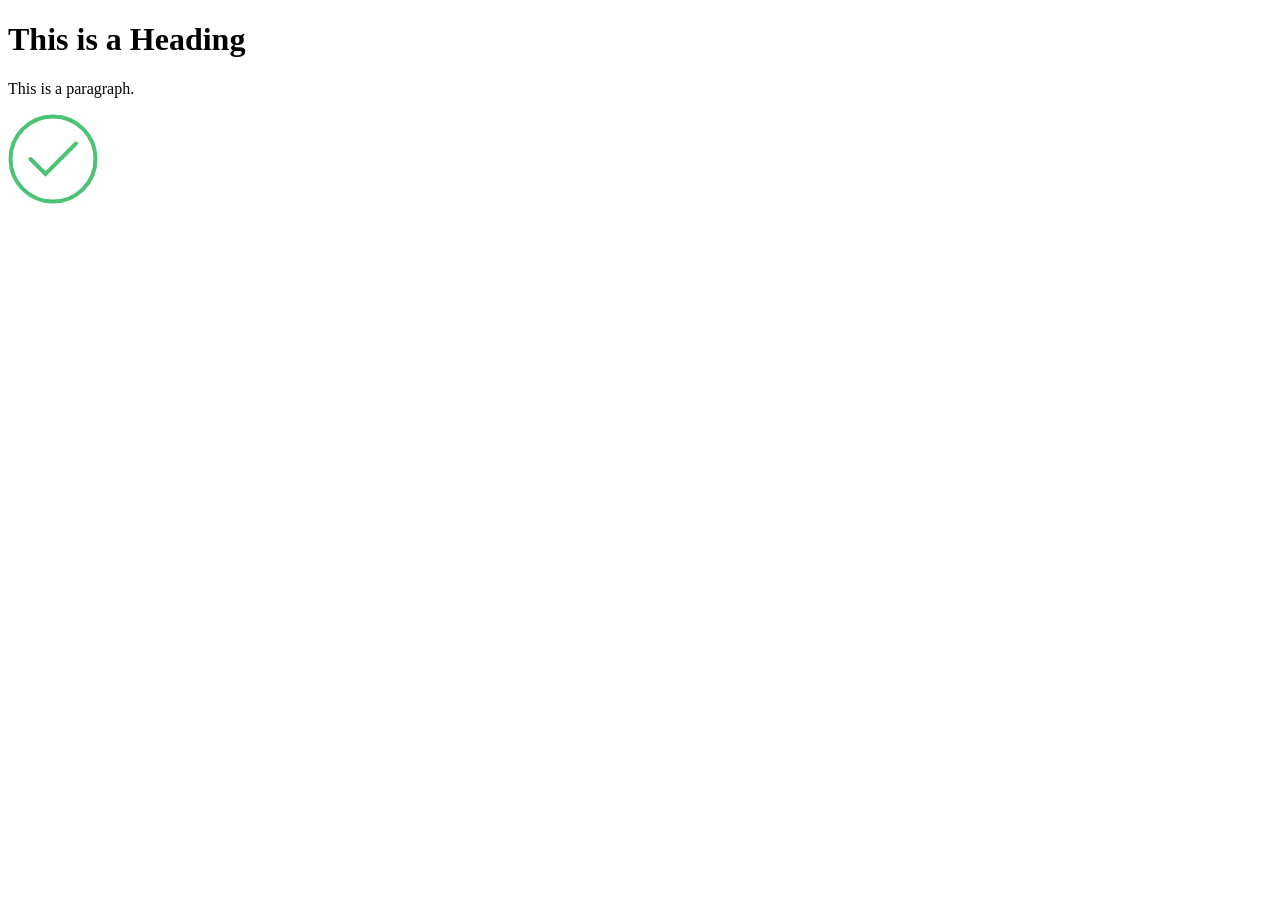
<file: svg.html>
<!DOCTYPE html>
<html>
<head>
<title>Page Title</title>
</head>
<body>

<h1>This is a Heading</h1>
<p>This is a paragraph.</p>

  <svg width="90" height="90" viewBox="0 0 90 90" fill="none" xmlns="http://www.w3.org/2000/svg">
                <path class="accent-color-stroke" d="M22.5 45L37.5 60L68 29.5" stroke="#4AC375" stroke-width="4" stroke-linecap="round"/>
                <circle class="accent-color-stroke" cx="45" cy="45" r="42.5" stroke="#4AC375" stroke-width="4"/>
            </svg>

</body>
</html>
</file>
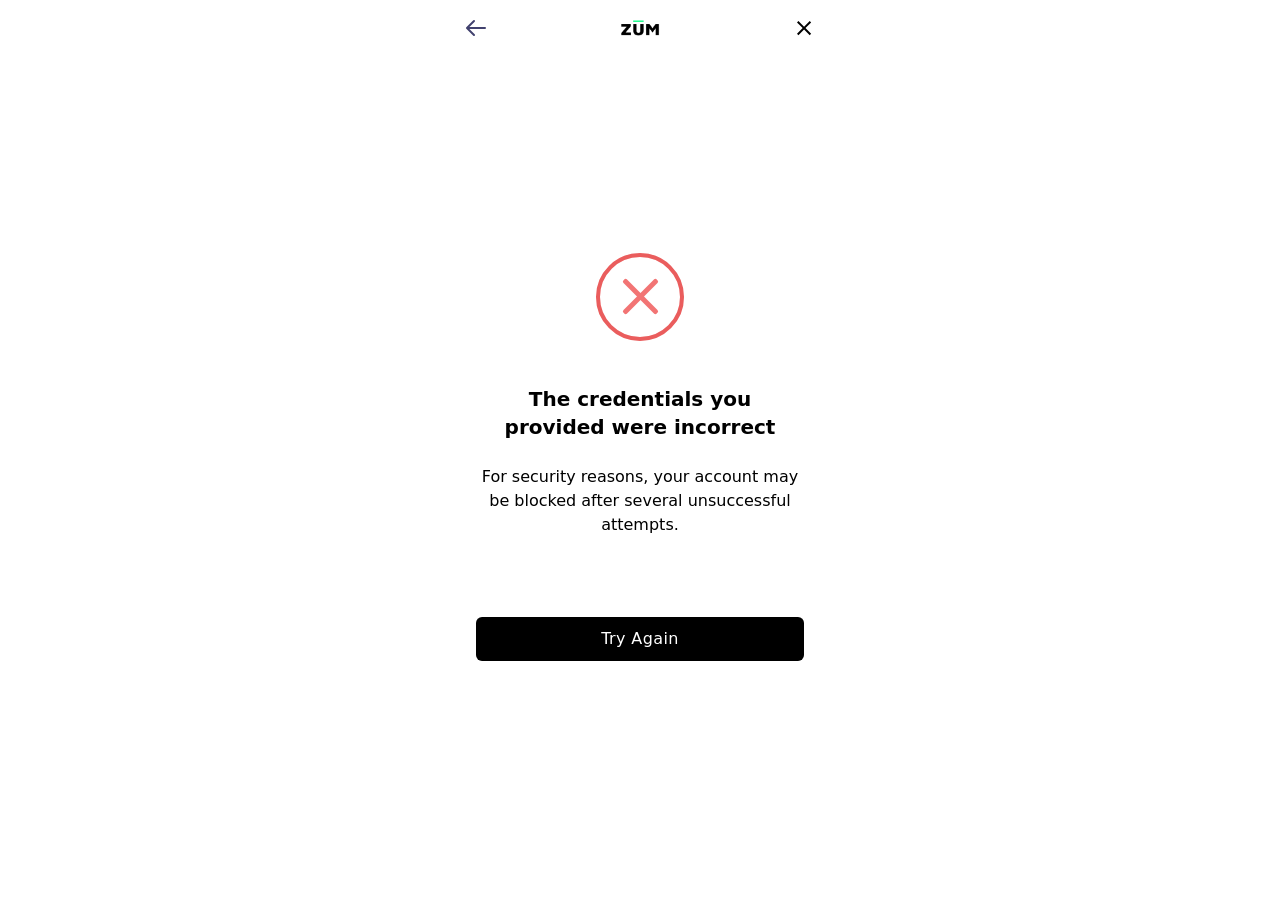
<file: ConnectError_files/saved_resource.html>
<!DOCTYPE html>
<!-- saved from url=(0375)https://connector-sandbox.aggregation.zumrails.com/invalid-credentials?token=sandbox-3cb2c09cbf084e17a8922902f1110d7d&testinstitution=true&singleaccountselection=undefined&source=PublicAddPaymentProfile&adduserinportal=false&closebutton=true&language=undefined&getholderinformation=false&instantaccountverification=true&displaybankconnection=none&library=true&backbutton=true -->
<html lang="en"><head><meta http-equiv="Content-Type" content="text/html; charset=UTF-8">
  
  <title>ConnectorUI</title>
  <!--<base href="/">--><base href=".">
  <meta name="viewport" content="width=device-width, initial-scale=1.0">
  <link rel="icon" type="image/x-icon" href="https://connector-sandbox.aggregation.zumrails.com/favicon.ico">
<style>*,:before,:after{box-sizing:border-box}html{tab-size:4}html{line-height:1.15;-webkit-text-size-adjust:100%}body{margin:0}body{font-family:system-ui,-apple-system,Segoe UI,Roboto,Helvetica,Arial,sans-serif,"Apple Color Emoji","Segoe UI Emoji"}html{font-family:ui-sans-serif,system-ui,-apple-system,BlinkMacSystemFont,Segoe UI,Roboto,Helvetica Neue,Arial,Noto Sans,sans-serif,"Apple Color Emoji","Segoe UI Emoji",Segoe UI Symbol,"Noto Color Emoji";line-height:1.5}body{font-family:inherit;line-height:inherit}*,:before,:after{box-sizing:border-box;border-width:0;border-style:solid;border-color:currentColor}*,:before,:after{--tw-border-opacity:1;border-color:rgba(229,231,235,var(--tw-border-opacity))}*,:before,:after{--tw-shadow:0 0 #0000}*,:before,:after{--tw-ring-inset:var(--tw-empty, );--tw-ring-offset-width:0px;--tw-ring-offset-color:#fff;--tw-ring-color:rgba(59, 130, 246, .5);--tw-ring-offset-shadow:0 0 #0000;--tw-ring-shadow:0 0 #0000}body{background-color:#fff}</style><link rel="stylesheet" href="./styles.ed7de85557c6bdad.css" media="all" onload="this.media=&#39;all&#39;"><noscript><link rel="stylesheet" href="styles.ed7de85557c6bdad.css"></noscript><style>.hide[_ngcontent-lvu-c48]{display:none}.show[_ngcontent-lvu-c48]{display:flow}.logo[alt][_ngcontent-lvu-c48]:after{display:block;position:absolute;top:0;left:0;width:max-content;height:100%;background-color:#fff;line-height:2;font-weight:500;text-align:center;padding-inline:20px;content:attr(alt);transform:translate(calc(-50% + 20px))}.logo-wrapper[_ngcontent-lvu-c48]{position:relative;display:inline-block}.image-container[_ngcontent-lvu-c48]{max-width:40px;height:auto;display:block}</style><script type="text/javascript" async="" src="./analytics.min.js.download"></script><script type="text/javascript" id="track-library">!function(){var analytics=window.analytics=window.analytics
        ||[];if(!analytics.initialize)if(analytics.invoked)window.console&&console.error
        &&console.error("Segment snippet included twice.");else{analytics.invoked=!0;
        analytics.methods=["trackSubmit","trackClick","trackLink","trackForm","pageview",
        "identify","reset","group","track","ready","alias","debug","page","once","off","on","addSourceMiddleware",
        "addIntegrationMiddleware","setAnonymousId","addDestinationMiddleware"];
        analytics.factory=function(e){return function(){var t=Array.prototype.slice.call(arguments);
        t.unshift(e);analytics.push(t);return analytics}};for(var e=0;e<analytics.methods.length;e++)
        {var key=analytics.methods[e];analytics[key]=analytics.factory(key)}analytics.load=function
        (key,e){var t=document.createElement("script");t.type="text/javascript";t.async=!0;
        t.src="https://cdn.segment.com/analytics.js/v1/" + key + "/analytics.min.js";var n=document.getElementsByTagName
        ("script")[0];n.parentNode.insertBefore(t,n);analytics._loadOptions=e};analytics._writeKey=
        "uEouS8tMDgXgdukpTtG5ir8Ux0Jc4RwH";;analytics.SNIPPET_VERSION="4.15.3";}}();</script><style>.bar-animation[_ngcontent-lvu-c29]{position:relative;border-radius:9999px;background-color:#017e58b4;background-image:repeating-linear-gradient(45deg,transparent 25%,transparent 25%,#4ac375 70%,#4ac375 90%);background-size:70px 30px;animation:slide 2s infinite linear;will-change:background-position}@keyframes slide{0%{background-position:0 100%}to{background-position:70px 100%}}.loader[_ngcontent-lvu-c29]{border-top-color:#3da542;animation:spinner 1.5s linear infinite}@keyframes spinner{0%{transform:rotate(0)}to{transform:rotate(360deg)}}.graphic[_ngcontent-lvu-c29]{height:12vh;animation:rotating 16s ease-in-out infinite}@keyframes rotating{0%{transform:rotate(0)}50%{transform:rotate(540deg)}to{transform:rotate(0)}}.footerSpacing[_ngcontent-lvu-c29]{height:20vh}</style><style>.inline-content{align-items:center;flex-wrap:wrap}.inline-content button{display:inline}
</style><style>.page-institution .library-scroll{height:414px}
</style></head>
<body data-new-gr-c-s-check-loaded="14.1277.0" data-gr-ext-installed="">
  <app-root _nghost-lvu-c48="" ng-version="13.0.3"><!----><div _ngcontent-lvu-c48="" class="flex items-center justify-center max-h-full"><div _ngcontent-lvu-c48="" class="w-full max-w-sm p-4"><div _ngcontent-lvu-c48="" class="flex"><div _ngcontent-lvu-c48="" class="grow rounded-lg flex items-left justify-left w-12"><div _ngcontent-lvu-c48="" class="cursor-pointer"><svg _ngcontent-lvu-c48="" width="24px" height="24px" viewBox="0 0 24 24" id="magicoon-Filled" xmlns="http://www.w3.org/2000/svg" class="transition duration-300 ease-in-out transform hover:-translate-y-0.5"><defs _ngcontent-lvu-c48=""><style _ngcontent-lvu-c48=""> .cls-1 { fill: #41416e; } </style></defs><title _ngcontent-lvu-c48="">arrow-left</title><g _ngcontent-lvu-c48="" id="arrow-left-Filled"><path _ngcontent-lvu-c48="" id="arrow-left-Filled-2" data-name="arrow-left-Filled" d="M22,12a1,1,0,0,1-1,1H5.414l5.293,5.293a1,1,0,1,1-1.414,1.414l-7-7a1,1,0,0,1,0-1.414l7-7a1,1,0,1,1,1.414,1.414L5.414,11H21A1,1,0,0,1,22,12Z" class="cls-1"></path></g></svg></div><!----></div><div _ngcontent-lvu-c48="" class="shrink-0 grow-0 rounded-lg flex items-center justify-center mx-auto whitespace-nowrap"><div _ngcontent-lvu-c48="" class="w-10 mx-auto logo-wrapper"><img _ngcontent-lvu-c48="" id="iframe-logoAgg" alt="logo" class="image-container" src="./zum-logo-black-small.png"><!----></div></div><div _ngcontent-lvu-c48="" class="grow rounded-lg items-right justify-right w-12"><div _ngcontent-lvu-c48="" class="cursor-pointer"><svg _ngcontent-lvu-c48="" width="24px" height="24px" viewBox="0 0 24 24" version="1.1" xmlns="http://www.w3.org/2000/svg" xmlns:xlink="http://www.w3.org/1999/xlink" class="transition duration-300 ease-in-out transform hover:-translate-y-0.5" style="margin-left: auto;"><g _ngcontent-lvu-c48="" id="web-app" stroke="none" stroke-width="1" fill="none" fill-rule="evenodd"><g _ngcontent-lvu-c48="" id="close" fill="#000000"><polygon _ngcontent-lvu-c48="" id="Shape" points="10.6568542 12.0710678 5 6.41421356 6.41421356 5 12.0710678 10.6568542 17.7279221 5 19.1421356 6.41421356 13.4852814 12.0710678 19.1421356 17.7279221 17.7279221 19.1421356 12.0710678 13.4852814 6.41421356 19.1421356 5 17.7279221"></polygon></g></g></svg></div><!----></div></div><div _ngcontent-lvu-c48="" class="pt-6"><router-outlet _ngcontent-lvu-c48=""></router-outlet><app-invalid-credentials><div class="page"><div id="scroll-page" class="overflow-y-auto overflow-x-hidden p-3 pt-0 pb-1"><div class="container flex flex-auto flex-col"><div class="w-full flex flex-row"><div class="w-full"><div class="grid place-items-center"><div class="screenAlert-icon screenAlert-error animate"><span class="screenAlert-x-mark"><span class="screenAlert-line screenAlert-left animateXLeft"></span><span class="screenAlert-line screenAlert-right animateXRight"></span></span><div class="screenAlert-placeholder"></div><div class="screenAlert-fix"></div></div></div><h2 class="font-semibold text-xl text-center my-6">The credentials you provided were incorrect</h2><p class="text-center">For security reasons, your account may be blocked after several unsuccessful attempts.</p></div></div><div class="w-full pt-20 text-center"><button type="button" class="w-full px-5 py-2.5 font-medium tracking-wide capitalize rounded-md transition duration-200 ease-in-out transform hover:-translate-y-0.5 hover:shadow-lg" style="background-color: rgb(0, 0, 0); color: rgb(255, 255, 255);"> Try again </button></div><!----></div></div></div></app-invalid-credentials><!----></div></div></div><!----><div _ngcontent-lvu-c48="" class="w-full px-4 text-center fixed bottom-0 bg-white hide"><p _ngcontent-lvu-c48="" class="text-sm text-gray-600 hide"><span _ngcontent-lvu-c48=""></span><span _ngcontent-lvu-c48="" class="underline font-semibold cursor-pointer"></span><span _ngcontent-lvu-c48=""></span></p><!----><!----><p _ngcontent-lvu-c48="" class="mb-1 text-m text-gray-400"> Not listed? <span _ngcontent-lvu-c48=""> Scroll down to view more ↓↓↓ <!----></span></p></div><!----></app-root>
<script src="./runtime.901d2b6f6b13e479.js.download" type="module"></script><script src="./polyfills.1b411dd626d002c0.js.download" type="module"></script><script src="./main.1a14453a1f5b9b7f.js.download" type="module"></script>

</body><grammarly-desktop-integration data-grammarly-shadow-root="true"><template shadowrootmode="open"><style>
      div.grammarly-desktop-integration {
        position: absolute;
        width: 1px;
        height: 1px;
        padding: 0;
        margin: -1px;
        overflow: hidden;
        clip: rect(0, 0, 0, 0);
        white-space: nowrap;
        border: 0;
        -moz-user-select: none;
        -webkit-user-select: none;
        -ms-user-select:none;
        user-select:none;
      }

      div.grammarly-desktop-integration:before {
        content: attr(data-content);
      }
    </style><div aria-label="grammarly-integration" role="group" tabindex="-1" class="grammarly-desktop-integration" data-content="{&quot;mode&quot;:&quot;full&quot;,&quot;isActive&quot;:true,&quot;isUserDisabled&quot;:false}"></div></template></grammarly-desktop-integration></html>
</file>
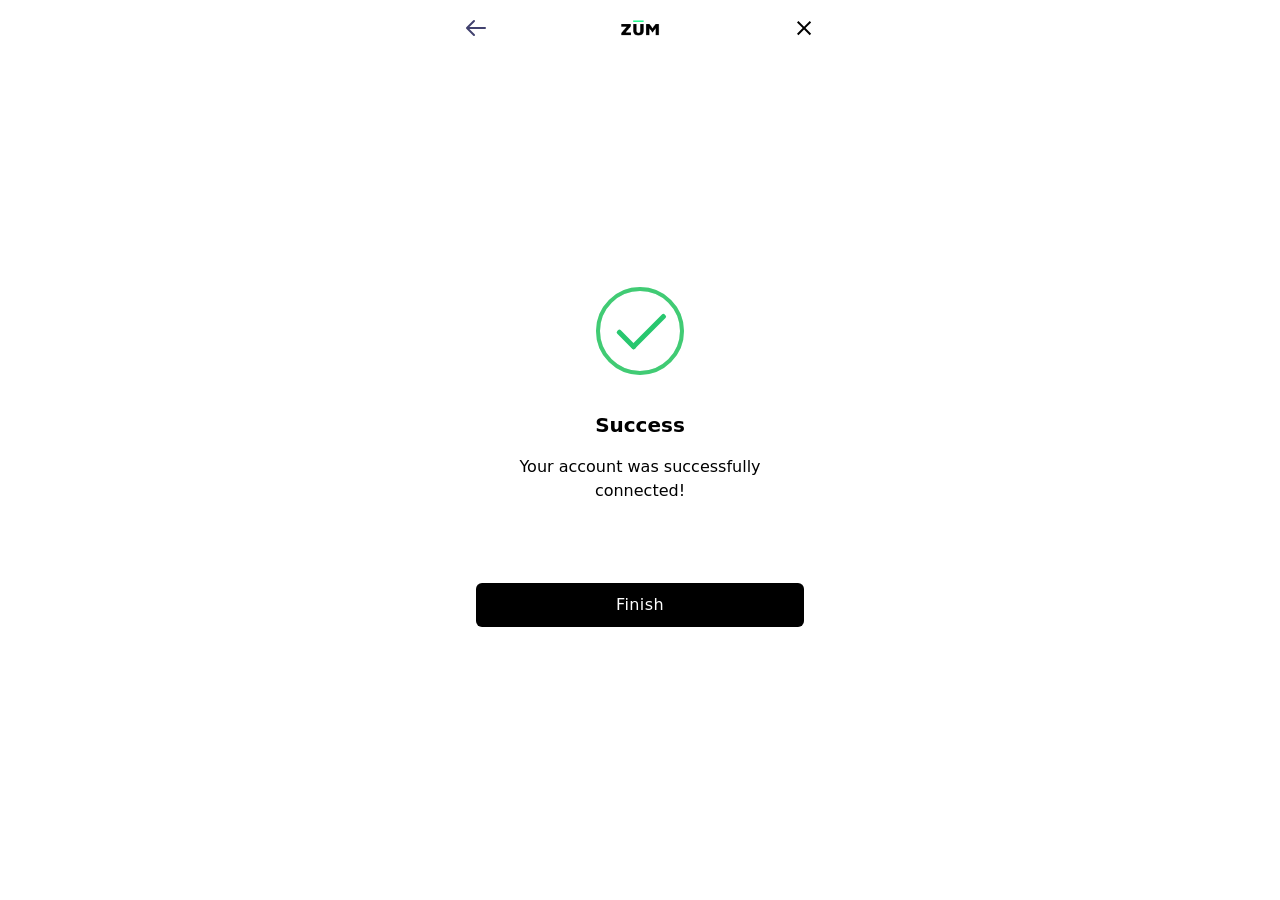
<file: ConnectSuccess_files/saved_resource.html>
<!DOCTYPE html>
<!-- saved from url=(0363)https://connector-sandbox.aggregation.zumrails.com/success?token=sandbox-877b7a3da30b45eca2ff109bbf471c61&testinstitution=true&singleaccountselection=undefined&source=PublicAddPaymentProfile&adduserinportal=false&closebutton=true&language=undefined&getholderinformation=false&instantaccountverification=true&displaybankconnection=none&library=true&backbutton=true -->
<html lang="en"><head><meta http-equiv="Content-Type" content="text/html; charset=UTF-8">
  
  <title>ConnectorUI</title>
  <!--<base href="/">--><base href=".">
  <meta name="viewport" content="width=device-width, initial-scale=1.0">
  <style type="text/css">svg:not(:root).svg-inline--fa {
  overflow: visible;
}

.svg-inline--fa {
  display: inline-block;
  font-size: inherit;
  height: 1em;
  overflow: visible;
  vertical-align: -0.125em;
}
.svg-inline--fa.fa-lg {
  vertical-align: -0.225em;
}
.svg-inline--fa.fa-w-1 {
  width: 0.0625em;
}
.svg-inline--fa.fa-w-2 {
  width: 0.125em;
}
.svg-inline--fa.fa-w-3 {
  width: 0.1875em;
}
.svg-inline--fa.fa-w-4 {
  width: 0.25em;
}
.svg-inline--fa.fa-w-5 {
  width: 0.3125em;
}
.svg-inline--fa.fa-w-6 {
  width: 0.375em;
}
.svg-inline--fa.fa-w-7 {
  width: 0.4375em;
}
.svg-inline--fa.fa-w-8 {
  width: 0.5em;
}
.svg-inline--fa.fa-w-9 {
  width: 0.5625em;
}
.svg-inline--fa.fa-w-10 {
  width: 0.625em;
}
.svg-inline--fa.fa-w-11 {
  width: 0.6875em;
}
.svg-inline--fa.fa-w-12 {
  width: 0.75em;
}
.svg-inline--fa.fa-w-13 {
  width: 0.8125em;
}
.svg-inline--fa.fa-w-14 {
  width: 0.875em;
}
.svg-inline--fa.fa-w-15 {
  width: 0.9375em;
}
.svg-inline--fa.fa-w-16 {
  width: 1em;
}
.svg-inline--fa.fa-w-17 {
  width: 1.0625em;
}
.svg-inline--fa.fa-w-18 {
  width: 1.125em;
}
.svg-inline--fa.fa-w-19 {
  width: 1.1875em;
}
.svg-inline--fa.fa-w-20 {
  width: 1.25em;
}
.svg-inline--fa.fa-pull-left {
  margin-right: 0.3em;
  width: auto;
}
.svg-inline--fa.fa-pull-right {
  margin-left: 0.3em;
  width: auto;
}
.svg-inline--fa.fa-border {
  height: 1.5em;
}
.svg-inline--fa.fa-li {
  width: 2em;
}
.svg-inline--fa.fa-fw {
  width: 1.25em;
}

.fa-layers svg.svg-inline--fa {
  bottom: 0;
  left: 0;
  margin: auto;
  position: absolute;
  right: 0;
  top: 0;
}

.fa-layers {
  display: inline-block;
  height: 1em;
  position: relative;
  text-align: center;
  vertical-align: -0.125em;
  width: 1em;
}
.fa-layers svg.svg-inline--fa {
  -webkit-transform-origin: center center;
          transform-origin: center center;
}

.fa-layers-counter, .fa-layers-text {
  display: inline-block;
  position: absolute;
  text-align: center;
}

.fa-layers-text {
  left: 50%;
  top: 50%;
  -webkit-transform: translate(-50%, -50%);
          transform: translate(-50%, -50%);
  -webkit-transform-origin: center center;
          transform-origin: center center;
}

.fa-layers-counter {
  background-color: #ff253a;
  border-radius: 1em;
  -webkit-box-sizing: border-box;
          box-sizing: border-box;
  color: #fff;
  height: 1.5em;
  line-height: 1;
  max-width: 5em;
  min-width: 1.5em;
  overflow: hidden;
  padding: 0.25em;
  right: 0;
  text-overflow: ellipsis;
  top: 0;
  -webkit-transform: scale(0.25);
          transform: scale(0.25);
  -webkit-transform-origin: top right;
          transform-origin: top right;
}

.fa-layers-bottom-right {
  bottom: 0;
  right: 0;
  top: auto;
  -webkit-transform: scale(0.25);
          transform: scale(0.25);
  -webkit-transform-origin: bottom right;
          transform-origin: bottom right;
}

.fa-layers-bottom-left {
  bottom: 0;
  left: 0;
  right: auto;
  top: auto;
  -webkit-transform: scale(0.25);
          transform: scale(0.25);
  -webkit-transform-origin: bottom left;
          transform-origin: bottom left;
}

.fa-layers-top-right {
  right: 0;
  top: 0;
  -webkit-transform: scale(0.25);
          transform: scale(0.25);
  -webkit-transform-origin: top right;
          transform-origin: top right;
}

.fa-layers-top-left {
  left: 0;
  right: auto;
  top: 0;
  -webkit-transform: scale(0.25);
          transform: scale(0.25);
  -webkit-transform-origin: top left;
          transform-origin: top left;
}

.fa-lg {
  font-size: 1.3333333333em;
  line-height: 0.75em;
  vertical-align: -0.0667em;
}

.fa-xs {
  font-size: 0.75em;
}

.fa-sm {
  font-size: 0.875em;
}

.fa-1x {
  font-size: 1em;
}

.fa-2x {
  font-size: 2em;
}

.fa-3x {
  font-size: 3em;
}

.fa-4x {
  font-size: 4em;
}

.fa-5x {
  font-size: 5em;
}

.fa-6x {
  font-size: 6em;
}

.fa-7x {
  font-size: 7em;
}

.fa-8x {
  font-size: 8em;
}

.fa-9x {
  font-size: 9em;
}

.fa-10x {
  font-size: 10em;
}

.fa-fw {
  text-align: center;
  width: 1.25em;
}

.fa-ul {
  list-style-type: none;
  margin-left: 2.5em;
  padding-left: 0;
}
.fa-ul > li {
  position: relative;
}

.fa-li {
  left: -2em;
  position: absolute;
  text-align: center;
  width: 2em;
  line-height: inherit;
}

.fa-border {
  border: solid 0.08em #eee;
  border-radius: 0.1em;
  padding: 0.2em 0.25em 0.15em;
}

.fa-pull-left {
  float: left;
}

.fa-pull-right {
  float: right;
}

.fa.fa-pull-left,
.fas.fa-pull-left,
.far.fa-pull-left,
.fal.fa-pull-left,
.fab.fa-pull-left {
  margin-right: 0.3em;
}
.fa.fa-pull-right,
.fas.fa-pull-right,
.far.fa-pull-right,
.fal.fa-pull-right,
.fab.fa-pull-right {
  margin-left: 0.3em;
}

.fa-spin {
  -webkit-animation: fa-spin 2s infinite linear;
          animation: fa-spin 2s infinite linear;
}

.fa-pulse {
  -webkit-animation: fa-spin 1s infinite steps(8);
          animation: fa-spin 1s infinite steps(8);
}

@-webkit-keyframes fa-spin {
  0% {
    -webkit-transform: rotate(0deg);
            transform: rotate(0deg);
  }
  100% {
    -webkit-transform: rotate(360deg);
            transform: rotate(360deg);
  }
}

@keyframes fa-spin {
  0% {
    -webkit-transform: rotate(0deg);
            transform: rotate(0deg);
  }
  100% {
    -webkit-transform: rotate(360deg);
            transform: rotate(360deg);
  }
}
.fa-rotate-90 {
  -ms-filter: "progid:DXImageTransform.Microsoft.BasicImage(rotation=1)";
  -webkit-transform: rotate(90deg);
          transform: rotate(90deg);
}

.fa-rotate-180 {
  -ms-filter: "progid:DXImageTransform.Microsoft.BasicImage(rotation=2)";
  -webkit-transform: rotate(180deg);
          transform: rotate(180deg);
}

.fa-rotate-270 {
  -ms-filter: "progid:DXImageTransform.Microsoft.BasicImage(rotation=3)";
  -webkit-transform: rotate(270deg);
          transform: rotate(270deg);
}

.fa-flip-horizontal {
  -ms-filter: "progid:DXImageTransform.Microsoft.BasicImage(rotation=0, mirror=1)";
  -webkit-transform: scale(-1, 1);
          transform: scale(-1, 1);
}

.fa-flip-vertical {
  -ms-filter: "progid:DXImageTransform.Microsoft.BasicImage(rotation=2, mirror=1)";
  -webkit-transform: scale(1, -1);
          transform: scale(1, -1);
}

.fa-flip-both, .fa-flip-horizontal.fa-flip-vertical {
  -ms-filter: "progid:DXImageTransform.Microsoft.BasicImage(rotation=2, mirror=1)";
  -webkit-transform: scale(-1, -1);
          transform: scale(-1, -1);
}

:root .fa-rotate-90,
:root .fa-rotate-180,
:root .fa-rotate-270,
:root .fa-flip-horizontal,
:root .fa-flip-vertical,
:root .fa-flip-both {
  -webkit-filter: none;
          filter: none;
}

.fa-stack {
  display: inline-block;
  height: 2em;
  position: relative;
  width: 2.5em;
}

.fa-stack-1x,
.fa-stack-2x {
  bottom: 0;
  left: 0;
  margin: auto;
  position: absolute;
  right: 0;
  top: 0;
}

.svg-inline--fa.fa-stack-1x {
  height: 1em;
  width: 1.25em;
}
.svg-inline--fa.fa-stack-2x {
  height: 2em;
  width: 2.5em;
}

.fa-inverse {
  color: #fff;
}

.sr-only {
  border: 0;
  clip: rect(0, 0, 0, 0);
  height: 1px;
  margin: -1px;
  overflow: hidden;
  padding: 0;
  position: absolute;
  width: 1px;
}

.sr-only-focusable:active, .sr-only-focusable:focus {
  clip: auto;
  height: auto;
  margin: 0;
  overflow: visible;
  position: static;
  width: auto;
}

.svg-inline--fa .fa-primary {
  fill: var(--fa-primary-color, currentColor);
  opacity: 1;
  opacity: var(--fa-primary-opacity, 1);
}

.svg-inline--fa .fa-secondary {
  fill: var(--fa-secondary-color, currentColor);
  opacity: 0.4;
  opacity: var(--fa-secondary-opacity, 0.4);
}

.svg-inline--fa.fa-swap-opacity .fa-primary {
  opacity: 0.4;
  opacity: var(--fa-secondary-opacity, 0.4);
}

.svg-inline--fa.fa-swap-opacity .fa-secondary {
  opacity: 1;
  opacity: var(--fa-primary-opacity, 1);
}

.svg-inline--fa mask .fa-primary,
.svg-inline--fa mask .fa-secondary {
  fill: black;
}

.fad.fa-inverse {
  color: #fff;
}</style><link rel="icon" type="image/x-icon" href="https://connector-sandbox.aggregation.zumrails.com/favicon.ico">
<style>*,:before,:after{box-sizing:border-box}html{tab-size:4}html{line-height:1.15;-webkit-text-size-adjust:100%}body{margin:0}body{font-family:system-ui,-apple-system,Segoe UI,Roboto,Helvetica,Arial,sans-serif,"Apple Color Emoji","Segoe UI Emoji"}html{font-family:ui-sans-serif,system-ui,-apple-system,BlinkMacSystemFont,Segoe UI,Roboto,Helvetica Neue,Arial,Noto Sans,sans-serif,"Apple Color Emoji","Segoe UI Emoji",Segoe UI Symbol,"Noto Color Emoji";line-height:1.5}body{font-family:inherit;line-height:inherit}*,:before,:after{box-sizing:border-box;border-width:0;border-style:solid;border-color:currentColor}*,:before,:after{--tw-border-opacity:1;border-color:rgba(229,231,235,var(--tw-border-opacity))}*,:before,:after{--tw-shadow:0 0 #0000}*,:before,:after{--tw-ring-inset:var(--tw-empty, );--tw-ring-offset-width:0px;--tw-ring-offset-color:#fff;--tw-ring-color:rgba(59, 130, 246, .5);--tw-ring-offset-shadow:0 0 #0000;--tw-ring-shadow:0 0 #0000}body{background-color:#fff}</style><link rel="stylesheet" href="./styles.ed7de85557c6bdad.css" media="all" onload="this.media=&#39;all&#39;"><noscript><link rel="stylesheet" href="styles.ed7de85557c6bdad.css"></noscript><style>.hide[_ngcontent-vpy-c48]{display:none}.show[_ngcontent-vpy-c48]{display:flow}.logo[alt][_ngcontent-vpy-c48]:after{display:block;position:absolute;top:0;left:0;width:max-content;height:100%;background-color:#fff;line-height:2;font-weight:500;text-align:center;padding-inline:20px;content:attr(alt);transform:translate(calc(-50% + 20px))}.logo-wrapper[_ngcontent-vpy-c48]{position:relative;display:inline-block}.image-container[_ngcontent-vpy-c48]{max-width:40px;height:auto;display:block}</style><script type="text/javascript" async="" src="./analytics.min.js.download"></script><script type="text/javascript" id="track-library">!function(){var analytics=window.analytics=window.analytics
        ||[];if(!analytics.initialize)if(analytics.invoked)window.console&&console.error
        &&console.error("Segment snippet included twice.");else{analytics.invoked=!0;
        analytics.methods=["trackSubmit","trackClick","trackLink","trackForm","pageview",
        "identify","reset","group","track","ready","alias","debug","page","once","off","on","addSourceMiddleware",
        "addIntegrationMiddleware","setAnonymousId","addDestinationMiddleware"];
        analytics.factory=function(e){return function(){var t=Array.prototype.slice.call(arguments);
        t.unshift(e);analytics.push(t);return analytics}};for(var e=0;e<analytics.methods.length;e++)
        {var key=analytics.methods[e];analytics[key]=analytics.factory(key)}analytics.load=function
        (key,e){var t=document.createElement("script");t.type="text/javascript";t.async=!0;
        t.src="https://cdn.segment.com/analytics.js/v1/" + key + "/analytics.min.js";var n=document.getElementsByTagName
        ("script")[0];n.parentNode.insertBefore(t,n);analytics._loadOptions=e};analytics._writeKey=
        "uEouS8tMDgXgdukpTtG5ir8Ux0Jc4RwH";;analytics.SNIPPET_VERSION="4.15.3";}}();</script><style>.bar-animation[_ngcontent-vpy-c29]{position:relative;border-radius:9999px;background-color:#017e58b4;background-image:repeating-linear-gradient(45deg,transparent 25%,transparent 25%,#4ac375 70%,#4ac375 90%);background-size:70px 30px;animation:slide 2s infinite linear;will-change:background-position}@keyframes slide{0%{background-position:0 100%}to{background-position:70px 100%}}.loader[_ngcontent-vpy-c29]{border-top-color:#3da542;animation:spinner 1.5s linear infinite}@keyframes spinner{0%{transform:rotate(0)}to{transform:rotate(360deg)}}.graphic[_ngcontent-vpy-c29]{height:12vh;animation:rotating 16s ease-in-out infinite}@keyframes rotating{0%{transform:rotate(0)}50%{transform:rotate(540deg)}to{transform:rotate(0)}}.footerSpacing[_ngcontent-vpy-c29]{height:20vh}</style><style>.inline-content{align-items:center;flex-wrap:wrap}.inline-content button{display:inline}
</style><style>.page-institution .library-scroll{height:414px}
</style><style>.page[_ngcontent-vpy-c43]   .list[_ngcontent-vpy-c43]{min-height:230px;max-height:286px}</style></head>
<body data-new-gr-c-s-check-loaded="14.1277.0" data-gr-ext-installed="">
  <app-root _nghost-vpy-c48="" ng-version="13.0.3"><!----><div _ngcontent-vpy-c48="" class="flex items-center justify-center max-h-full"><div _ngcontent-vpy-c48="" class="w-full max-w-sm p-4"><div _ngcontent-vpy-c48="" class="flex"><div _ngcontent-vpy-c48="" class="grow rounded-lg flex items-left justify-left w-12"><div _ngcontent-vpy-c48="" class="cursor-pointer"><svg _ngcontent-vpy-c48="" width="24px" height="24px" viewBox="0 0 24 24" id="magicoon-Filled" xmlns="http://www.w3.org/2000/svg" class="transition duration-300 ease-in-out transform hover:-translate-y-0.5"><defs _ngcontent-vpy-c48=""><style _ngcontent-vpy-c48=""> .cls-1 { fill: #41416e; } </style></defs><title _ngcontent-vpy-c48="">arrow-left</title><g _ngcontent-vpy-c48="" id="arrow-left-Filled"><path _ngcontent-vpy-c48="" id="arrow-left-Filled-2" data-name="arrow-left-Filled" d="M22,12a1,1,0,0,1-1,1H5.414l5.293,5.293a1,1,0,1,1-1.414,1.414l-7-7a1,1,0,0,1,0-1.414l7-7a1,1,0,1,1,1.414,1.414L5.414,11H21A1,1,0,0,1,22,12Z" class="cls-1"></path></g></svg></div><!----></div><div _ngcontent-vpy-c48="" class="shrink-0 grow-0 rounded-lg flex items-center justify-center mx-auto whitespace-nowrap"><div _ngcontent-vpy-c48="" class="w-10 mx-auto logo-wrapper"><img _ngcontent-vpy-c48="" id="iframe-logoAgg" alt="logo" class="image-container" src="./zum-logo-black-small.png"><!----></div></div><div _ngcontent-vpy-c48="" class="grow rounded-lg items-right justify-right w-12"><div _ngcontent-vpy-c48="" class="cursor-pointer"><svg _ngcontent-vpy-c48="" width="24px" height="24px" viewBox="0 0 24 24" version="1.1" xmlns="http://www.w3.org/2000/svg" xmlns:xlink="http://www.w3.org/1999/xlink" class="transition duration-300 ease-in-out transform hover:-translate-y-0.5" style="margin-left: auto;"><g _ngcontent-vpy-c48="" id="web-app" stroke="none" stroke-width="1" fill="none" fill-rule="evenodd"><g _ngcontent-vpy-c48="" id="close" fill="#000000"><polygon _ngcontent-vpy-c48="" id="Shape" points="10.6568542 12.0710678 5 6.41421356 6.41421356 5 12.0710678 10.6568542 17.7279221 5 19.1421356 6.41421356 13.4852814 12.0710678 19.1421356 17.7279221 17.7279221 19.1421356 12.0710678 13.4852814 6.41421356 19.1421356 5 17.7279221"></polygon></g></g></svg></div><!----></div></div><div _ngcontent-vpy-c48="" class="pt-6"><router-outlet _ngcontent-vpy-c48=""></router-outlet><app-success><div class="page"><div id="scroll-page" class="overflow-y-auto overflow-x-hidden p-3 pt-0 pb-1"><div class="container flex flex-auto flex-col"><div class="w-full flex flex-row"><div class="w-full"><div class="grid place-items-center"><div class="screenAlert-icon screenAlert-success animate"><span class="screenAlert-line screenAlert-tip animateSuccessTip"></span><span class="screenAlert-line screenAlert-long animateSuccessLong"></span><div class="screenAlert-placeholder"></div><div class="screenAlert-fix"></div></div></div><h2 class="font-semibold text-xl text-center my-4"> Success </h2><p class="text-center"> Your account was successfully connected! </p><!----><!----><div class="w-full pt-20 text-center"><button type="button" class="w-full px-5 py-2.5 font-medium tracking-wide capitalize rounded-md transition duration-200 ease-in-out transform hover:-translate-y-0.5 hover:shadow-lg" style="background-color: rgb(0, 0, 0); color: rgb(255, 255, 255);"> Finish </button></div></div></div></div></div><!----><!----></div></app-success><!----></div></div></div><!----><div _ngcontent-vpy-c48="" class="w-full px-4 text-center fixed bottom-0 bg-white hide"><p _ngcontent-vpy-c48="" class="text-sm text-gray-600 hide"><span _ngcontent-vpy-c48=""></span><span _ngcontent-vpy-c48="" class="underline font-semibold cursor-pointer"></span><span _ngcontent-vpy-c48=""></span></p><!----><!----><p _ngcontent-vpy-c48="" class="mb-1 text-m text-gray-400"> Not listed? <span _ngcontent-vpy-c48=""> Scroll down to view more ↓↓↓ <!----></span></p></div><!----></app-root>
<script src="./runtime.901d2b6f6b13e479.js.download" type="module"></script><script src="./polyfills.1b411dd626d002c0.js.download" type="module"></script><script src="./main.1a14453a1f5b9b7f.js.download" type="module"></script>

</body><grammarly-desktop-integration data-grammarly-shadow-root="true"><template shadowrootmode="open"><style>
      div.grammarly-desktop-integration {
        position: absolute;
        width: 1px;
        height: 1px;
        padding: 0;
        margin: -1px;
        overflow: hidden;
        clip: rect(0, 0, 0, 0);
        white-space: nowrap;
        border: 0;
        -moz-user-select: none;
        -webkit-user-select: none;
        -ms-user-select:none;
        user-select:none;
      }

      div.grammarly-desktop-integration:before {
        content: attr(data-content);
      }
    </style><div aria-label="grammarly-integration" role="group" tabindex="-1" class="grammarly-desktop-integration" data-content="{&quot;mode&quot;:&quot;full&quot;,&quot;isActive&quot;:true,&quot;isUserDisabled&quot;:false}"></div></template></grammarly-desktop-integration></html>
</file>
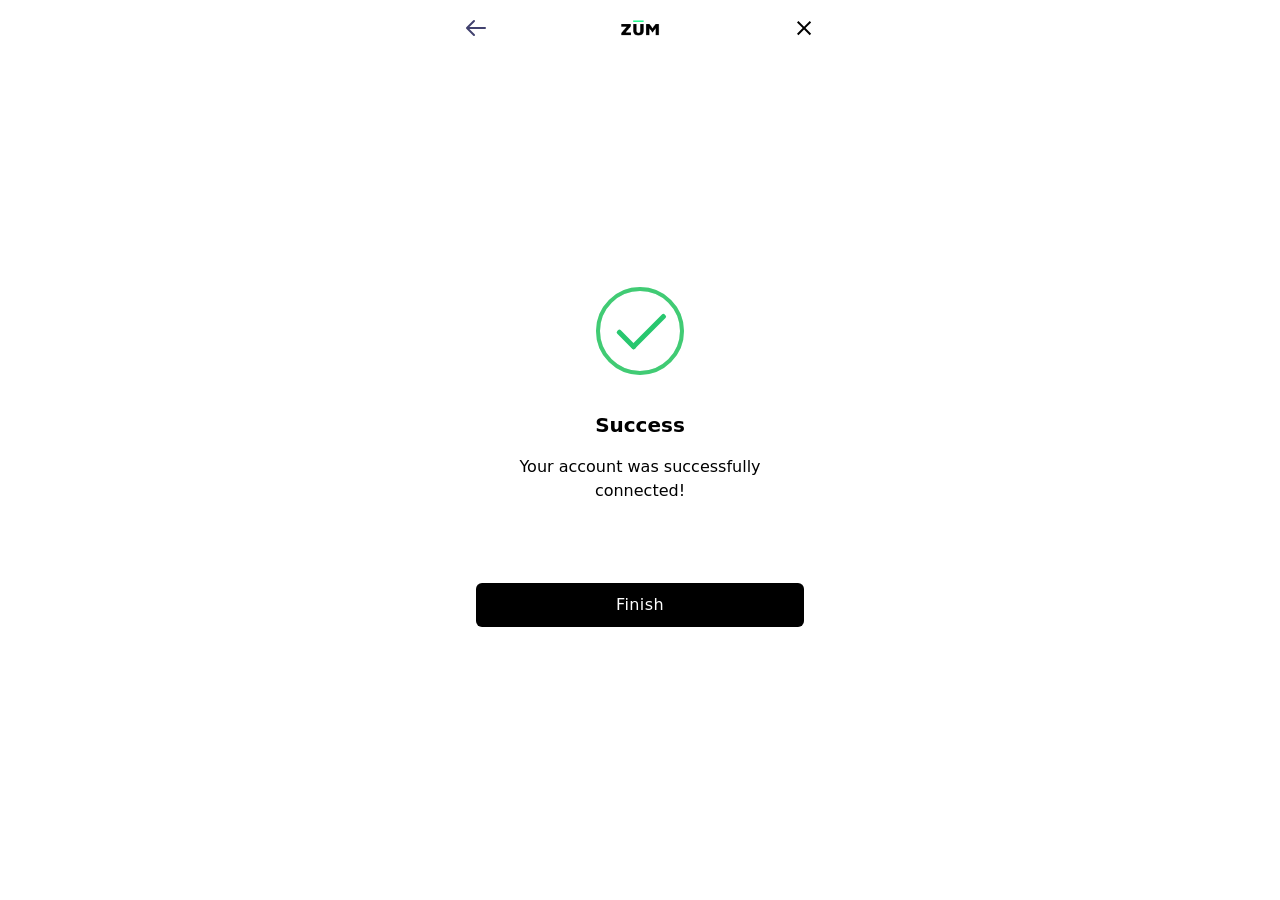
<file: Zūm Rails Connect_files/saved_resource.html>
<!DOCTYPE html>
<!-- saved from url=(0363)https://connector-sandbox.aggregation.zumrails.com/success?token=sandbox-082ac801bfc14026bdbd3ea50141deb5&testinstitution=true&singleaccountselection=undefined&source=PublicAddPaymentProfile&adduserinportal=false&closebutton=true&language=undefined&getholderinformation=false&instantaccountverification=true&displaybankconnection=none&library=true&backbutton=true -->
<html lang="en"><head><meta http-equiv="Content-Type" content="text/html; charset=UTF-8">
  
  <title>ConnectorUI</title>
  <!--<base href="/">--><base href=".">
  <meta name="viewport" content="width=device-width, initial-scale=1.0">
  <style type="text/css">svg:not(:root).svg-inline--fa {
  overflow: visible;
}

.svg-inline--fa {
  display: inline-block;
  font-size: inherit;
  height: 1em;
  overflow: visible;
  vertical-align: -0.125em;
}
.svg-inline--fa.fa-lg {
  vertical-align: -0.225em;
}
.svg-inline--fa.fa-w-1 {
  width: 0.0625em;
}
.svg-inline--fa.fa-w-2 {
  width: 0.125em;
}
.svg-inline--fa.fa-w-3 {
  width: 0.1875em;
}
.svg-inline--fa.fa-w-4 {
  width: 0.25em;
}
.svg-inline--fa.fa-w-5 {
  width: 0.3125em;
}
.svg-inline--fa.fa-w-6 {
  width: 0.375em;
}
.svg-inline--fa.fa-w-7 {
  width: 0.4375em;
}
.svg-inline--fa.fa-w-8 {
  width: 0.5em;
}
.svg-inline--fa.fa-w-9 {
  width: 0.5625em;
}
.svg-inline--fa.fa-w-10 {
  width: 0.625em;
}
.svg-inline--fa.fa-w-11 {
  width: 0.6875em;
}
.svg-inline--fa.fa-w-12 {
  width: 0.75em;
}
.svg-inline--fa.fa-w-13 {
  width: 0.8125em;
}
.svg-inline--fa.fa-w-14 {
  width: 0.875em;
}
.svg-inline--fa.fa-w-15 {
  width: 0.9375em;
}
.svg-inline--fa.fa-w-16 {
  width: 1em;
}
.svg-inline--fa.fa-w-17 {
  width: 1.0625em;
}
.svg-inline--fa.fa-w-18 {
  width: 1.125em;
}
.svg-inline--fa.fa-w-19 {
  width: 1.1875em;
}
.svg-inline--fa.fa-w-20 {
  width: 1.25em;
}
.svg-inline--fa.fa-pull-left {
  margin-right: 0.3em;
  width: auto;
}
.svg-inline--fa.fa-pull-right {
  margin-left: 0.3em;
  width: auto;
}
.svg-inline--fa.fa-border {
  height: 1.5em;
}
.svg-inline--fa.fa-li {
  width: 2em;
}
.svg-inline--fa.fa-fw {
  width: 1.25em;
}

.fa-layers svg.svg-inline--fa {
  bottom: 0;
  left: 0;
  margin: auto;
  position: absolute;
  right: 0;
  top: 0;
}

.fa-layers {
  display: inline-block;
  height: 1em;
  position: relative;
  text-align: center;
  vertical-align: -0.125em;
  width: 1em;
}
.fa-layers svg.svg-inline--fa {
  -webkit-transform-origin: center center;
          transform-origin: center center;
}

.fa-layers-counter, .fa-layers-text {
  display: inline-block;
  position: absolute;
  text-align: center;
}

.fa-layers-text {
  left: 50%;
  top: 50%;
  -webkit-transform: translate(-50%, -50%);
          transform: translate(-50%, -50%);
  -webkit-transform-origin: center center;
          transform-origin: center center;
}

.fa-layers-counter {
  background-color: #ff253a;
  border-radius: 1em;
  -webkit-box-sizing: border-box;
          box-sizing: border-box;
  color: #fff;
  height: 1.5em;
  line-height: 1;
  max-width: 5em;
  min-width: 1.5em;
  overflow: hidden;
  padding: 0.25em;
  right: 0;
  text-overflow: ellipsis;
  top: 0;
  -webkit-transform: scale(0.25);
          transform: scale(0.25);
  -webkit-transform-origin: top right;
          transform-origin: top right;
}

.fa-layers-bottom-right {
  bottom: 0;
  right: 0;
  top: auto;
  -webkit-transform: scale(0.25);
          transform: scale(0.25);
  -webkit-transform-origin: bottom right;
          transform-origin: bottom right;
}

.fa-layers-bottom-left {
  bottom: 0;
  left: 0;
  right: auto;
  top: auto;
  -webkit-transform: scale(0.25);
          transform: scale(0.25);
  -webkit-transform-origin: bottom left;
          transform-origin: bottom left;
}

.fa-layers-top-right {
  right: 0;
  top: 0;
  -webkit-transform: scale(0.25);
          transform: scale(0.25);
  -webkit-transform-origin: top right;
          transform-origin: top right;
}

.fa-layers-top-left {
  left: 0;
  right: auto;
  top: 0;
  -webkit-transform: scale(0.25);
          transform: scale(0.25);
  -webkit-transform-origin: top left;
          transform-origin: top left;
}

.fa-lg {
  font-size: 1.3333333333em;
  line-height: 0.75em;
  vertical-align: -0.0667em;
}

.fa-xs {
  font-size: 0.75em;
}

.fa-sm {
  font-size: 0.875em;
}

.fa-1x {
  font-size: 1em;
}

.fa-2x {
  font-size: 2em;
}

.fa-3x {
  font-size: 3em;
}

.fa-4x {
  font-size: 4em;
}

.fa-5x {
  font-size: 5em;
}

.fa-6x {
  font-size: 6em;
}

.fa-7x {
  font-size: 7em;
}

.fa-8x {
  font-size: 8em;
}

.fa-9x {
  font-size: 9em;
}

.fa-10x {
  font-size: 10em;
}

.fa-fw {
  text-align: center;
  width: 1.25em;
}

.fa-ul {
  list-style-type: none;
  margin-left: 2.5em;
  padding-left: 0;
}
.fa-ul > li {
  position: relative;
}

.fa-li {
  left: -2em;
  position: absolute;
  text-align: center;
  width: 2em;
  line-height: inherit;
}

.fa-border {
  border: solid 0.08em #eee;
  border-radius: 0.1em;
  padding: 0.2em 0.25em 0.15em;
}

.fa-pull-left {
  float: left;
}

.fa-pull-right {
  float: right;
}

.fa.fa-pull-left,
.fas.fa-pull-left,
.far.fa-pull-left,
.fal.fa-pull-left,
.fab.fa-pull-left {
  margin-right: 0.3em;
}
.fa.fa-pull-right,
.fas.fa-pull-right,
.far.fa-pull-right,
.fal.fa-pull-right,
.fab.fa-pull-right {
  margin-left: 0.3em;
}

.fa-spin {
  -webkit-animation: fa-spin 2s infinite linear;
          animation: fa-spin 2s infinite linear;
}

.fa-pulse {
  -webkit-animation: fa-spin 1s infinite steps(8);
          animation: fa-spin 1s infinite steps(8);
}

@-webkit-keyframes fa-spin {
  0% {
    -webkit-transform: rotate(0deg);
            transform: rotate(0deg);
  }
  100% {
    -webkit-transform: rotate(360deg);
            transform: rotate(360deg);
  }
}

@keyframes fa-spin {
  0% {
    -webkit-transform: rotate(0deg);
            transform: rotate(0deg);
  }
  100% {
    -webkit-transform: rotate(360deg);
            transform: rotate(360deg);
  }
}
.fa-rotate-90 {
  -ms-filter: "progid:DXImageTransform.Microsoft.BasicImage(rotation=1)";
  -webkit-transform: rotate(90deg);
          transform: rotate(90deg);
}

.fa-rotate-180 {
  -ms-filter: "progid:DXImageTransform.Microsoft.BasicImage(rotation=2)";
  -webkit-transform: rotate(180deg);
          transform: rotate(180deg);
}

.fa-rotate-270 {
  -ms-filter: "progid:DXImageTransform.Microsoft.BasicImage(rotation=3)";
  -webkit-transform: rotate(270deg);
          transform: rotate(270deg);
}

.fa-flip-horizontal {
  -ms-filter: "progid:DXImageTransform.Microsoft.BasicImage(rotation=0, mirror=1)";
  -webkit-transform: scale(-1, 1);
          transform: scale(-1, 1);
}

.fa-flip-vertical {
  -ms-filter: "progid:DXImageTransform.Microsoft.BasicImage(rotation=2, mirror=1)";
  -webkit-transform: scale(1, -1);
          transform: scale(1, -1);
}

.fa-flip-both, .fa-flip-horizontal.fa-flip-vertical {
  -ms-filter: "progid:DXImageTransform.Microsoft.BasicImage(rotation=2, mirror=1)";
  -webkit-transform: scale(-1, -1);
          transform: scale(-1, -1);
}

:root .fa-rotate-90,
:root .fa-rotate-180,
:root .fa-rotate-270,
:root .fa-flip-horizontal,
:root .fa-flip-vertical,
:root .fa-flip-both {
  -webkit-filter: none;
          filter: none;
}

.fa-stack {
  display: inline-block;
  height: 2em;
  position: relative;
  width: 2.5em;
}

.fa-stack-1x,
.fa-stack-2x {
  bottom: 0;
  left: 0;
  margin: auto;
  position: absolute;
  right: 0;
  top: 0;
}

.svg-inline--fa.fa-stack-1x {
  height: 1em;
  width: 1.25em;
}
.svg-inline--fa.fa-stack-2x {
  height: 2em;
  width: 2.5em;
}

.fa-inverse {
  color: #fff;
}

.sr-only {
  border: 0;
  clip: rect(0, 0, 0, 0);
  height: 1px;
  margin: -1px;
  overflow: hidden;
  padding: 0;
  position: absolute;
  width: 1px;
}

.sr-only-focusable:active, .sr-only-focusable:focus {
  clip: auto;
  height: auto;
  margin: 0;
  overflow: visible;
  position: static;
  width: auto;
}

.svg-inline--fa .fa-primary {
  fill: var(--fa-primary-color, currentColor);
  opacity: 1;
  opacity: var(--fa-primary-opacity, 1);
}

.svg-inline--fa .fa-secondary {
  fill: var(--fa-secondary-color, currentColor);
  opacity: 0.4;
  opacity: var(--fa-secondary-opacity, 0.4);
}

.svg-inline--fa.fa-swap-opacity .fa-primary {
  opacity: 0.4;
  opacity: var(--fa-secondary-opacity, 0.4);
}

.svg-inline--fa.fa-swap-opacity .fa-secondary {
  opacity: 1;
  opacity: var(--fa-primary-opacity, 1);
}

.svg-inline--fa mask .fa-primary,
.svg-inline--fa mask .fa-secondary {
  fill: black;
}

.fad.fa-inverse {
  color: #fff;
}</style><link rel="icon" type="image/x-icon" href="https://connector-sandbox.aggregation.zumrails.com/favicon.ico">
<style>*,:before,:after{box-sizing:border-box}html{tab-size:4}html{line-height:1.15;-webkit-text-size-adjust:100%}body{margin:0}body{font-family:system-ui,-apple-system,Segoe UI,Roboto,Helvetica,Arial,sans-serif,"Apple Color Emoji","Segoe UI Emoji"}html{font-family:ui-sans-serif,system-ui,-apple-system,BlinkMacSystemFont,Segoe UI,Roboto,Helvetica Neue,Arial,Noto Sans,sans-serif,"Apple Color Emoji","Segoe UI Emoji",Segoe UI Symbol,"Noto Color Emoji";line-height:1.5}body{font-family:inherit;line-height:inherit}*,:before,:after{box-sizing:border-box;border-width:0;border-style:solid;border-color:currentColor}*,:before,:after{--tw-border-opacity:1;border-color:rgba(229,231,235,var(--tw-border-opacity))}*,:before,:after{--tw-shadow:0 0 #0000}*,:before,:after{--tw-ring-inset:var(--tw-empty, );--tw-ring-offset-width:0px;--tw-ring-offset-color:#fff;--tw-ring-color:rgba(59, 130, 246, .5);--tw-ring-offset-shadow:0 0 #0000;--tw-ring-shadow:0 0 #0000}body{background-color:#fff}</style><link rel="stylesheet" href="./styles.ed7de85557c6bdad.css" media="all" onload="this.media=&#39;all&#39;"><noscript><link rel="stylesheet" href="styles.ed7de85557c6bdad.css"></noscript><style>.hide[_ngcontent-uws-c48]{display:none}.show[_ngcontent-uws-c48]{display:flow}.logo[alt][_ngcontent-uws-c48]:after{display:block;position:absolute;top:0;left:0;width:max-content;height:100%;background-color:#fff;line-height:2;font-weight:500;text-align:center;padding-inline:20px;content:attr(alt);transform:translate(calc(-50% + 20px))}.logo-wrapper[_ngcontent-uws-c48]{position:relative;display:inline-block}.image-container[_ngcontent-uws-c48]{max-width:40px;height:auto;display:block}</style><script type="text/javascript" async="" src="./analytics.min.js.download"></script><script type="text/javascript" id="track-library">!function(){var analytics=window.analytics=window.analytics
        ||[];if(!analytics.initialize)if(analytics.invoked)window.console&&console.error
        &&console.error("Segment snippet included twice.");else{analytics.invoked=!0;
        analytics.methods=["trackSubmit","trackClick","trackLink","trackForm","pageview",
        "identify","reset","group","track","ready","alias","debug","page","once","off","on","addSourceMiddleware",
        "addIntegrationMiddleware","setAnonymousId","addDestinationMiddleware"];
        analytics.factory=function(e){return function(){var t=Array.prototype.slice.call(arguments);
        t.unshift(e);analytics.push(t);return analytics}};for(var e=0;e<analytics.methods.length;e++)
        {var key=analytics.methods[e];analytics[key]=analytics.factory(key)}analytics.load=function
        (key,e){var t=document.createElement("script");t.type="text/javascript";t.async=!0;
        t.src="https://cdn.segment.com/analytics.js/v1/" + key + "/analytics.min.js";var n=document.getElementsByTagName
        ("script")[0];n.parentNode.insertBefore(t,n);analytics._loadOptions=e};analytics._writeKey=
        "uEouS8tMDgXgdukpTtG5ir8Ux0Jc4RwH";;analytics.SNIPPET_VERSION="4.15.3";}}();</script><style>.bar-animation[_ngcontent-uws-c29]{position:relative;border-radius:9999px;background-color:#017e58b4;background-image:repeating-linear-gradient(45deg,transparent 25%,transparent 25%,#4ac375 70%,#4ac375 90%);background-size:70px 30px;animation:slide 2s infinite linear;will-change:background-position}@keyframes slide{0%{background-position:0 100%}to{background-position:70px 100%}}.loader[_ngcontent-uws-c29]{border-top-color:#3da542;animation:spinner 1.5s linear infinite}@keyframes spinner{0%{transform:rotate(0)}to{transform:rotate(360deg)}}.graphic[_ngcontent-uws-c29]{height:12vh;animation:rotating 16s ease-in-out infinite}@keyframes rotating{0%{transform:rotate(0)}50%{transform:rotate(540deg)}to{transform:rotate(0)}}.footerSpacing[_ngcontent-uws-c29]{height:20vh}</style><style>.inline-content{align-items:center;flex-wrap:wrap}.inline-content button{display:inline}
</style><style>.page-institution .library-scroll{height:414px}
</style><style>.page[_ngcontent-uws-c43]   .list[_ngcontent-uws-c43]{min-height:230px;max-height:286px}</style></head>
<body data-new-gr-c-s-check-loaded="14.1275.0" data-gr-ext-installed="">
  <app-root _nghost-uws-c48="" ng-version="13.0.3"><!----><div _ngcontent-uws-c48="" class="flex items-center justify-center max-h-full"><div _ngcontent-uws-c48="" class="w-full max-w-sm p-4"><div _ngcontent-uws-c48="" class="flex"><div _ngcontent-uws-c48="" class="grow rounded-lg flex items-left justify-left w-12"><div _ngcontent-uws-c48="" class="cursor-pointer"><svg _ngcontent-uws-c48="" width="24px" height="24px" viewBox="0 0 24 24" id="magicoon-Filled" xmlns="http://www.w3.org/2000/svg" class="transition duration-300 ease-in-out transform hover:-translate-y-0.5"><defs _ngcontent-uws-c48=""><style _ngcontent-uws-c48=""> .cls-1 { fill: #41416e; } </style></defs><title _ngcontent-uws-c48="">arrow-left</title><g _ngcontent-uws-c48="" id="arrow-left-Filled"><path _ngcontent-uws-c48="" id="arrow-left-Filled-2" data-name="arrow-left-Filled" d="M22,12a1,1,0,0,1-1,1H5.414l5.293,5.293a1,1,0,1,1-1.414,1.414l-7-7a1,1,0,0,1,0-1.414l7-7a1,1,0,1,1,1.414,1.414L5.414,11H21A1,1,0,0,1,22,12Z" class="cls-1"></path></g></svg></div><!----></div><div _ngcontent-uws-c48="" class="shrink-0 grow-0 rounded-lg flex items-center justify-center mx-auto whitespace-nowrap"><div _ngcontent-uws-c48="" class="w-10 mx-auto logo-wrapper"><img _ngcontent-uws-c48="" id="iframe-logoAgg" alt="logo" class="image-container" src="./zum-logo-black-small.png"><!----></div></div><div _ngcontent-uws-c48="" class="grow rounded-lg items-right justify-right w-12"><div _ngcontent-uws-c48="" class="cursor-pointer"><svg _ngcontent-uws-c48="" width="24px" height="24px" viewBox="0 0 24 24" version="1.1" xmlns="http://www.w3.org/2000/svg" xmlns:xlink="http://www.w3.org/1999/xlink" class="transition duration-300 ease-in-out transform hover:-translate-y-0.5" style="margin-left: auto;"><g _ngcontent-uws-c48="" id="web-app" stroke="none" stroke-width="1" fill="none" fill-rule="evenodd"><g _ngcontent-uws-c48="" id="close" fill="#000000"><polygon _ngcontent-uws-c48="" id="Shape" points="10.6568542 12.0710678 5 6.41421356 6.41421356 5 12.0710678 10.6568542 17.7279221 5 19.1421356 6.41421356 13.4852814 12.0710678 19.1421356 17.7279221 17.7279221 19.1421356 12.0710678 13.4852814 6.41421356 19.1421356 5 17.7279221"></polygon></g></g></svg></div><!----></div></div><div _ngcontent-uws-c48="" class="pt-6"><router-outlet _ngcontent-uws-c48=""></router-outlet><app-success><div class="page"><div id="scroll-page" class="overflow-y-auto overflow-x-hidden p-3 pt-0 pb-1"><div class="container flex flex-auto flex-col"><div class="w-full flex flex-row"><div class="w-full"><div class="grid place-items-center"><div class="screenAlert-icon screenAlert-success animate"><span class="screenAlert-line screenAlert-tip animateSuccessTip"></span><span class="screenAlert-line screenAlert-long animateSuccessLong"></span><div class="screenAlert-placeholder"></div><div class="screenAlert-fix"></div></div></div><h2 class="font-semibold text-xl text-center my-4"> Success </h2><p class="text-center"> Your account was successfully connected! </p><!----><!----><div class="w-full pt-20 text-center"><button type="button" class="w-full px-5 py-2.5 font-medium tracking-wide capitalize rounded-md transition duration-200 ease-in-out transform hover:-translate-y-0.5 hover:shadow-lg" style="background-color: rgb(0, 0, 0); color: rgb(255, 255, 255);"> Finish </button></div></div></div></div></div><!----><!----></div></app-success><!----></div></div></div><!----><div _ngcontent-uws-c48="" class="w-full px-4 text-center fixed bottom-0 bg-white hide"><p _ngcontent-uws-c48="" class="text-sm text-gray-600 hide"><span _ngcontent-uws-c48=""></span><span _ngcontent-uws-c48="" class="underline font-semibold cursor-pointer"></span><span _ngcontent-uws-c48=""></span></p><!----><!----><p _ngcontent-uws-c48="" class="mb-1 text-m text-gray-400"> Not listed? <span _ngcontent-uws-c48=""> Scroll down to view more ↓↓↓ <!----></span></p></div><!----></app-root>
<script src="./runtime.901d2b6f6b13e479.js.download" type="module"></script><script src="./polyfills.1b411dd626d002c0.js.download" type="module"></script><script src="./main.1a14453a1f5b9b7f.js.download" type="module"></script>

</body><grammarly-desktop-integration data-grammarly-shadow-root="true"><template shadowrootmode="open"><style>
      div.grammarly-desktop-integration {
        position: absolute;
        width: 1px;
        height: 1px;
        padding: 0;
        margin: -1px;
        overflow: hidden;
        clip: rect(0, 0, 0, 0);
        white-space: nowrap;
        border: 0;
        -moz-user-select: none;
        -webkit-user-select: none;
        -ms-user-select:none;
        user-select:none;
      }

      div.grammarly-desktop-integration:before {
        content: attr(data-content);
      }
    </style><div aria-label="grammarly-integration" role="group" tabindex="-1" class="grammarly-desktop-integration" data-content="{&quot;mode&quot;:&quot;full&quot;,&quot;isActive&quot;:true,&quot;isUserDisabled&quot;:false}"></div></template></grammarly-desktop-integration></html>
</file>
<file: ConnectError_files/styles.ed7de85557c6bdad.css>
/*! tailwindcss v2.2.19 | MIT License | https://tailwindcss.com */ /*! modern-normalize v1.1.0 | MIT License | https://github.com/sindresorhus/modern-normalize */
*,
:before,
:after {
  box-sizing: border-box;
}
html {
  tab-size: 4;
}
html {
  line-height: 1.15;
  -webkit-text-size-adjust: 100%;
}
body {
  margin: 0;
}
body {
  font-family: system-ui, -apple-system, Segoe UI, Roboto, Helvetica, Arial,
    sans-serif, "Apple Color Emoji", "Segoe UI Emoji";
}
hr {
  height: 0;
  color: inherit;
}
abbr[title] {
  -webkit-text-decoration: underline dotted;
  text-decoration: underline dotted;
}
b,
strong {
  font-weight: bolder;
}
code,
kbd,
samp,
pre {
  font-family: ui-monospace, SFMono-Regular, Consolas, Liberation Mono, Menlo,
    monospace;
  font-size: 1em;
}
small {
  font-size: 80%;
}
sub,
sup {
  font-size: 75%;
  line-height: 0;
  position: relative;
  vertical-align: baseline;
}
sub {
  bottom: -0.25em;
}
sup {
  top: -0.5em;
}
table {
  text-indent: 0;
  border-color: inherit;
}
button,
input,
optgroup,
select,
textarea {
  font-family: inherit;
  font-size: 100%;
  line-height: 1.15;
  margin: 0;
}
button,
select {
  text-transform: none;
}
button,
[type="button"],
[type="reset"],
[type="submit"] {
  -webkit-appearance: button;
}
::-moz-focus-inner {
  border-style: none;
  padding: 0;
}
legend {
  padding: 0;
}
progress {
  vertical-align: baseline;
}
::-webkit-inner-spin-button,
::-webkit-outer-spin-button {
  height: auto;
}
[type="search"] {
  -webkit-appearance: textfield;
  outline-offset: -2px;
}
::-webkit-search-decoration {
  -webkit-appearance: none;
}
::-webkit-file-upload-button {
  -webkit-appearance: button;
  font: inherit;
}
summary {
  display: list-item;
}
blockquote,
dl,
dd,
h1,
h2,
h3,
h4,
h5,
h6,
hr,
figure,
p,
pre {
  margin: 0;
}
button {
  background-color: transparent;
  background-image: none;
}
fieldset {
  margin: 0;
  padding: 0;
}
ol,
ul {
  list-style: none;
  margin: 0;
  padding: 0;
}
html {
  font-family: ui-sans-serif, system-ui, -apple-system, BlinkMacSystemFont,
    Segoe UI, Roboto, Helvetica Neue, Arial, Noto Sans, sans-serif,
    "Apple Color Emoji", "Segoe UI Emoji", Segoe UI Symbol, "Noto Color Emoji";
  line-height: 1.5;
}
body {
  font-family: inherit;
  line-height: inherit;
}
*,
:before,
:after {
  box-sizing: border-box;
  border-width: 0;
  border-style: solid;
  border-color: currentColor;
}
hr {
  border-top-width: 1px;
}
img {
  border-style: solid;
}
textarea {
  resize: vertical;
}
input::placeholder,
textarea::placeholder {
  opacity: 1;
  color: #9ca3af;
}
button,
[role="button"] {
  cursor: pointer;
}
table {
  border-collapse: collapse;
}
h1,
h2,
h3,
h4,
h5,
h6 {
  font-size: inherit;
  font-weight: inherit;
}
a {
  color: inherit;
  text-decoration: inherit;
}
button,
input,
optgroup,
select,
textarea {
  padding: 0;
  line-height: inherit;
  color: inherit;
}
pre,
code,
kbd,
samp {
  font-family: ui-monospace, SFMono-Regular, Menlo, Monaco, Consolas,
    Liberation Mono, Courier New, monospace;
}
img,
svg,
video,
canvas,
audio,
iframe,
embed,
object {
  display: block;
  vertical-align: middle;
}
img,
video {
  max-width: 100%;
  height: auto;
}
[hidden] {
  display: none;
}
*,
:before,
:after {
  --tw-border-opacity: 1;
  border-color: rgba(229, 231, 235, var(--tw-border-opacity));
}
.container {
  width: 100%;
}
@media (min-width: 640px) {
  .container {
    max-width: 640px;
  }
}
@media (min-width: 768px) {
  .container {
    max-width: 768px;
  }
}
@media (min-width: 1024px) {
  .container {
    max-width: 1024px;
  }
}
@media (min-width: 1280px) {
  .container {
    max-width: 1280px;
  }
}
@media (min-width: 1536px) {
  .container {
    max-width: 1536px;
  }
}
.pointer-events-none {
  pointer-events: none;
}
.static {
  position: static;
}
.fixed {
  position: fixed;
}
.absolute {
  position: absolute;
}
.relative {
  position: relative;
}
.inset-0 {
  inset: 0;
}
.top-2 {
  top: 0.5rem;
}
.top-10 {
  top: 2.5rem;
}
.right-2 {
  right: 0.5rem;
}
.bottom-0 {
  bottom: 0;
}
.left-0 {
  left: 0;
}
.z-50 {
  z-index: 50;
}
.float-left {
  float: left;
}
.mx-4 {
  margin-left: 1rem;
  margin-right: 1rem;
}
.mx-auto {
  margin-left: auto;
  margin-right: auto;
}
.my-4 {
  margin-top: 1rem;
  margin-bottom: 1rem;
}
.my-6 {
  margin-top: 1.5rem;
  margin-bottom: 1.5rem;
}
.mt-0 {
  margin-top: 0;
}
.mt-1 {
  margin-top: 0.25rem;
}
.mt-2 {
  margin-top: 0.5rem;
}
.mt-3 {
  margin-top: 0.75rem;
}
.mt-4 {
  margin-top: 1rem;
}
.mt-6 {
  margin-top: 1.5rem;
}
.mt-10 {
  margin-top: 2.5rem;
}
.mt-20 {
  margin-top: 5rem;
}
.mr-1 {
  margin-right: 0.25rem;
}
.mr-2 {
  margin-right: 0.5rem;
}
.mr-4 {
  margin-right: 1rem;
}
.mr-5 {
  margin-right: 1.25rem;
}
.mr-6 {
  margin-right: 1.5rem;
}
.mr-7 {
  margin-right: 1.75rem;
}
.mr-10 {
  margin-right: 2.5rem;
}
.mb-1 {
  margin-bottom: 0.25rem;
}
.mb-2 {
  margin-bottom: 0.5rem;
}
.mb-4 {
  margin-bottom: 1rem;
}
.mb-5 {
  margin-bottom: 1.25rem;
}
.mb-6 {
  margin-bottom: 1.5rem;
}
.mb-8 {
  margin-bottom: 2rem;
}
.mb-20 {
  margin-bottom: 5rem;
}
.ml-1 {
  margin-left: 0.25rem;
}
.ml-2 {
  margin-left: 0.5rem;
}
.ml-5 {
  margin-left: 1.25rem;
}
.ml-6 {
  margin-left: 1.5rem;
}
.ml-7 {
  margin-left: 1.75rem;
}
.ml-10 {
  margin-left: 2.5rem;
}
.block {
  display: block;
}
.inline {
  display: inline;
}
.flex {
  display: flex;
}
.inline-flex {
  display: inline-flex;
}
.table {
  display: table;
}
.grid {
  display: grid;
}
.hidden {
  display: none;
}
.h-2 {
  height: 0.5rem;
}
.h-5 {
  height: 1.25rem;
}
.h-6 {
  height: 1.5rem;
}
.h-7 {
  height: 1.75rem;
}
.h-10 {
  height: 2.5rem;
}
.h-11 {
  height: 2.75rem;
}
.h-12 {
  height: 3rem;
}
.h-20 {
  height: 5rem;
}
.h-5\/6 {
  height: 83.333333%;
}
.h-full {
  height: 100%;
}
.max-h-64 {
  max-height: 16rem;
}
.max-h-full {
  max-height: 100%;
}
.min-h-screen {
  min-height: 100vh;
}
.w-5 {
  width: 1.25rem;
}
.w-6 {
  width: 1.5rem;
}
.w-7 {
  width: 1.75rem;
}
.w-10 {
  width: 2.5rem;
}
.w-12 {
  width: 3rem;
}
.w-20 {
  width: 5rem;
}
.w-60 {
  width: 15rem;
}
.w-3\/4 {
  width: 75%;
}
.w-full {
  width: 100%;
}
.min-w-0 {
  min-width: 0px;
}
.max-w-sm {
  max-width: 24rem;
}
.max-w-md {
  max-width: 28rem;
}
.flex-1 {
  flex: 1 1 0%;
}
.flex-auto {
  flex: 1 1 auto;
}
.flex-none {
  flex: none;
}
.flex-shrink-0 {
  flex-shrink: 0;
}
.flex-grow {
  flex-grow: 1;
}
.transform {
  --tw-translate-x: 0;
  --tw-translate-y: 0;
  --tw-rotate: 0;
  --tw-skew-x: 0;
  --tw-skew-y: 0;
  --tw-scale-x: 1;
  --tw-scale-y: 1;
  transform: translate(var(--tw-translate-x)) translateY(var(--tw-translate-y))
    rotate(var(--tw-rotate)) skew(var(--tw-skew-x)) skewY(var(--tw-skew-y))
    scaleX(var(--tw-scale-x)) scaleY(var(--tw-scale-y));
}
.hover\:-translate-y-0:hover {
  --tw-translate-y: 0px;
}
.hover\:-translate-y-0\.5:hover {
  --tw-translate-y: -0.125rem;
}
@keyframes spin {
  to {
    transform: rotate(360deg);
  }
}
@keyframes ping {
  75%,
  to {
    transform: scale(2);
    opacity: 0;
  }
}
@keyframes pulse {
  50% {
    opacity: 0.5;
  }
}
@keyframes bounce {
  0%,
  to {
    transform: translateY(-25%);
    animation-timing-function: cubic-bezier(0.8, 0, 1, 1);
  }
  50% {
    transform: none;
    animation-timing-function: cubic-bezier(0, 0, 0.2, 1);
  }
}
.cursor-pointer {
  cursor: pointer;
}
.select-none {
  -webkit-user-select: none;
  user-select: none;
}
.resize {
  resize: both;
}
.flex-row {
  flex-direction: row;
}
.flex-col {
  flex-direction: column;
}
.flex-wrap {
  flex-wrap: wrap;
}
.place-items-center {
  place-items: center;
}
.items-end {
  align-items: flex-end;
}
.items-center {
  align-items: center;
}
.justify-end {
  justify-content: flex-end;
}
.justify-center {
  justify-content: center;
}
.justify-between {
  justify-content: space-between;
}
.space-x-4 > :not([hidden]) ~ :not([hidden]) {
  --tw-space-x-reverse: 0;
  margin-right: calc(1rem * var(--tw-space-x-reverse));
  margin-left: calc(1rem * calc(1 - var(--tw-space-x-reverse)));
}
.divide-y > :not([hidden]) ~ :not([hidden]) {
  --tw-divide-y-reverse: 0;
  border-top-width: calc(1px * calc(1 - var(--tw-divide-y-reverse)));
  border-bottom-width: calc(1px * var(--tw-divide-y-reverse));
}
.divide-gray-200 > :not([hidden]) ~ :not([hidden]) {
  --tw-divide-opacity: 1;
  border-color: rgba(229, 231, 235, var(--tw-divide-opacity));
}
.overflow-hidden {
  overflow: hidden;
}
.overflow-y-auto {
  overflow-y: auto;
}
.overflow-x-hidden {
  overflow-x: hidden;
}
.overflow-y-scroll {
  overflow-y: scroll;
}
.whitespace-nowrap {
  white-space: nowrap;
}
.break-all {
  word-break: break-all;
}
.rounded-sm {
  border-radius: 0.125rem;
}
.rounded-md {
  border-radius: 0.375rem;
}
.rounded-lg {
  border-radius: 0.5rem;
}
.rounded-full {
  border-radius: 9999px;
}
.rounded-t-md {
  border-top-left-radius: 0.375rem;
  border-top-right-radius: 0.375rem;
}
.rounded-b-md {
  border-bottom-right-radius: 0.375rem;
  border-bottom-left-radius: 0.375rem;
}
.border-2 {
  border-width: 2px;
}
.border-4 {
  border-width: 4px;
}
.border {
  border-width: 1px;
}
.border-t-4 {
  border-top-width: 4px;
}
.border-gray-100 {
  --tw-border-opacity: 1;
  border-color: rgba(243, 244, 246, var(--tw-border-opacity));
}
.border-gray-200 {
  --tw-border-opacity: 1;
  border-color: rgba(229, 231, 235, var(--tw-border-opacity));
}
.border-gray-300,
.hover\:border-gray-300:hover {
  --tw-border-opacity: 1;
  border-color: rgba(209, 213, 219, var(--tw-border-opacity));
}
.focus\:border-gray-900:focus {
  --tw-border-opacity: 1;
  border-color: rgba(17, 24, 39, var(--tw-border-opacity));
}
.bg-black {
  --tw-bg-opacity: 1;
  background-color: rgba(0, 0, 0, var(--tw-bg-opacity));
}
.bg-white {
  --tw-bg-opacity: 1;
  background-color: rgba(255, 255, 255, var(--tw-bg-opacity));
}
.bg-gray-50 {
  --tw-bg-opacity: 1;
  background-color: rgba(249, 250, 251, var(--tw-bg-opacity));
}
.bg-gray-200 {
  --tw-bg-opacity: 1;
  background-color: rgba(229, 231, 235, var(--tw-bg-opacity));
}
.bg-gray-700 {
  --tw-bg-opacity: 1;
  background-color: rgba(55, 65, 81, var(--tw-bg-opacity));
}
.bg-gray-800 {
  --tw-bg-opacity: 1;
  background-color: rgba(31, 41, 55, var(--tw-bg-opacity));
}
.bg-gray-900 {
  --tw-bg-opacity: 1;
  background-color: rgba(17, 24, 39, var(--tw-bg-opacity));
}
.bg-red-600 {
  --tw-bg-opacity: 1;
  background-color: rgba(220, 38, 38, var(--tw-bg-opacity));
}
.bg-green-600 {
  --tw-bg-opacity: 1;
  background-color: rgba(5, 150, 105, var(--tw-bg-opacity));
}
.hover\:bg-gray-50:hover {
  --tw-bg-opacity: 1;
  background-color: rgba(249, 250, 251, var(--tw-bg-opacity));
}
.hover\:bg-gray-600:hover {
  --tw-bg-opacity: 1;
  background-color: rgba(75, 85, 99, var(--tw-bg-opacity));
}
.hover\:bg-gray-800:hover {
  --tw-bg-opacity: 1;
  background-color: rgba(31, 41, 55, var(--tw-bg-opacity));
}
.hover\:bg-red-500:hover {
  --tw-bg-opacity: 1;
  background-color: rgba(239, 68, 68, var(--tw-bg-opacity));
}
.hover\:bg-green-500:hover {
  --tw-bg-opacity: 1;
  background-color: rgba(16, 185, 129, var(--tw-bg-opacity));
}
.focus\:bg-gray-900:focus {
  --tw-bg-opacity: 1;
  background-color: rgba(17, 24, 39, var(--tw-bg-opacity));
}
.bg-opacity-40 {
  --tw-bg-opacity: 0.4;
}
.bg-opacity-60 {
  --tw-bg-opacity: 0.6;
}
.hover\:bg-opacity-20:hover {
  --tw-bg-opacity: 0.2;
}
.bg-contain {
  background-size: contain;
}
.bg-center {
  background-position: center;
}
.bg-no-repeat {
  background-repeat: no-repeat;
}
.fill-current {
  fill: currentColor;
}
.p-2 {
  padding: 0.5rem;
}
.p-3 {
  padding: 0.75rem;
}
.p-4 {
  padding: 1rem;
}
.px-2 {
  padding-left: 0.5rem;
  padding-right: 0.5rem;
}
.px-4 {
  padding-left: 1rem;
  padding-right: 1rem;
}
.px-5 {
  padding-left: 1.25rem;
  padding-right: 1.25rem;
}
.px-6 {
  padding-left: 1.5rem;
  padding-right: 1.5rem;
}
.py-2 {
  padding-top: 0.5rem;
  padding-bottom: 0.5rem;
}
.py-3 {
  padding-top: 0.75rem;
  padding-bottom: 0.75rem;
}
.py-4 {
  padding-top: 1rem;
  padding-bottom: 1rem;
}
.py-6 {
  padding-top: 1.5rem;
  padding-bottom: 1.5rem;
}
.py-2\.5 {
  padding-top: 0.625rem;
  padding-bottom: 0.625rem;
}
.pt-0 {
  padding-top: 0;
}
.pt-1 {
  padding-top: 0.25rem;
}
.pt-2 {
  padding-top: 0.5rem;
}
.pt-3 {
  padding-top: 0.75rem;
}
.pt-4 {
  padding-top: 1rem;
}
.pt-5 {
  padding-top: 1.25rem;
}
.pt-6 {
  padding-top: 1.5rem;
}
.pt-8 {
  padding-top: 2rem;
}
.pt-10 {
  padding-top: 2.5rem;
}
.pt-20 {
  padding-top: 5rem;
}
.pt-2\.5 {
  padding-top: 0.625rem;
}
.pr-1 {
  padding-right: 0.25rem;
}
.pr-2 {
  padding-right: 0.5rem;
}
.pr-8 {
  padding-right: 2rem;
}
.pb-1 {
  padding-bottom: 0.25rem;
}
.pb-2 {
  padding-bottom: 0.5rem;
}
.pb-4 {
  padding-bottom: 1rem;
}
.pl-1 {
  padding-left: 0.25rem;
}
.pl-2 {
  padding-left: 0.5rem;
}
.pl-3 {
  padding-left: 0.75rem;
}
.pl-6 {
  padding-left: 1.5rem;
}
.text-left {
  text-align: left;
}
.text-center {
  text-align: center;
}
.text-right {
  text-align: right;
}
.text-xs {
  font-size: 0.75rem;
  line-height: 1rem;
}
.text-sm {
  font-size: 0.875rem;
  line-height: 1.25rem;
}
.text-base {
  font-size: 1rem;
  line-height: 1.5rem;
}
.text-lg {
  font-size: 1.125rem;
  line-height: 1.75rem;
}
.text-xl {
  font-size: 1.25rem;
  line-height: 1.75rem;
}
.font-normal {
  font-weight: 400;
}
.font-medium {
  font-weight: 500;
}
.font-semibold {
  font-weight: 600;
}
.font-bold {
  font-weight: 700;
}
.capitalize {
  text-transform: capitalize;
}
.leading-tight {
  line-height: 1.25;
}
.tracking-wide {
  letter-spacing: 0.025em;
}
.text-white {
  --tw-text-opacity: 1;
  color: rgba(255, 255, 255, var(--tw-text-opacity));
}
.text-gray-400 {
  --tw-text-opacity: 1;
  color: rgba(156, 163, 175, var(--tw-text-opacity));
}
.text-gray-500 {
  --tw-text-opacity: 1;
  color: rgba(107, 114, 128, var(--tw-text-opacity));
}
.text-gray-600 {
  --tw-text-opacity: 1;
  color: rgba(75, 85, 99, var(--tw-text-opacity));
}
.text-gray-700 {
  --tw-text-opacity: 1;
  color: rgba(55, 65, 81, var(--tw-text-opacity));
}
.text-gray-800 {
  --tw-text-opacity: 1;
  color: rgba(31, 41, 55, var(--tw-text-opacity));
}
.text-gray-900 {
  --tw-text-opacity: 1;
  color: rgba(17, 24, 39, var(--tw-text-opacity));
}
.text-red-500 {
  --tw-text-opacity: 1;
  color: rgba(239, 68, 68, var(--tw-text-opacity));
}
.text-yellow-300 {
  --tw-text-opacity: 1;
  color: rgba(252, 211, 77, var(--tw-text-opacity));
}
.underline {
  text-decoration: underline;
}
*,
:before,
:after {
  --tw-shadow: 0 0 #0000;
}
.shadow {
  --tw-shadow: 0 1px 3px 0 rgba(0, 0, 0, 0.1), 0 1px 2px 0 rgba(0, 0, 0, 0.06);
  box-shadow: var(--tw-ring-offset-shadow, 0 0 #0000),
    var(--tw-ring-shadow, 0 0 #0000), var(--tw-shadow);
}
.shadow-lg {
  --tw-shadow: 0 10px 15px -3px rgba(0, 0, 0, 0.1),
    0 4px 6px -2px rgba(0, 0, 0, 0.05);
  box-shadow: var(--tw-ring-offset-shadow, 0 0 #0000),
    var(--tw-ring-shadow, 0 0 #0000), var(--tw-shadow);
}
.shadow-2xl {
  --tw-shadow: 0 25px 50px -12px rgba(0, 0, 0, 0.25);
  box-shadow: var(--tw-ring-offset-shadow, 0 0 #0000),
    var(--tw-ring-shadow, 0 0 #0000), var(--tw-shadow);
}
.hover\:shadow-lg:hover {
  --tw-shadow: 0 10px 15px -3px rgba(0, 0, 0, 0.1),
    0 4px 6px -2px rgba(0, 0, 0, 0.05);
  box-shadow: var(--tw-ring-offset-shadow, 0 0 #0000),
    var(--tw-ring-shadow, 0 0 #0000), var(--tw-shadow);
}
.focus\:outline-none:focus {
  outline: 2px solid transparent;
  outline-offset: 2px;
}
*,
:before,
:after {
  --tw-ring-inset: var(--tw-empty);
  --tw-ring-offset-width: 0px;
  --tw-ring-offset-color: #fff;
  --tw-ring-color: rgba(59, 130, 246, 0.5);
  --tw-ring-offset-shadow: 0 0 #0000;
  --tw-ring-shadow: 0 0 #0000;
}
.filter {
  --tw-blur: var(--tw-empty);
  --tw-brightness: var(--tw-empty);
  --tw-contrast: var(--tw-empty);
  --tw-grayscale: var(--tw-empty);
  --tw-hue-rotate: var(--tw-empty);
  --tw-invert: var(--tw-empty);
  --tw-saturate: var(--tw-empty);
  --tw-sepia: var(--tw-empty);
  --tw-drop-shadow: var(--tw-empty);
  filter: var(--tw-blur) var(--tw-brightness) var(--tw-contrast)
    var(--tw-grayscale) var(--tw-hue-rotate) var(--tw-invert) var(--tw-saturate)
    var(--tw-sepia) var(--tw-drop-shadow);
}
.filter-none {
  filter: none;
}
.blur {
  --tw-blur: blur(8px);
}
.transition {
  transition-property: background-color, border-color, color, fill, stroke,
    opacity, box-shadow, transform, filter, -webkit-backdrop-filter;
  transition-property: background-color, border-color, color, fill, stroke,
    opacity, box-shadow, transform, filter, backdrop-filter;
  transition-property: background-color, border-color, color, fill, stroke,
    opacity, box-shadow, transform, filter, backdrop-filter,
    -webkit-backdrop-filter;
  transition-timing-function: cubic-bezier(0.4, 0, 0.2, 1);
  transition-duration: 0.15s;
}
.transition-colors {
  transition-property: background-color, border-color, color, fill, stroke;
  transition-timing-function: cubic-bezier(0.4, 0, 0.2, 1);
  transition-duration: 0.15s;
}
.transition-opacity {
  transition-property: opacity;
  transition-timing-function: cubic-bezier(0.4, 0, 0.2, 1);
  transition-duration: 0.15s;
}
.duration-200 {
  transition-duration: 0.2s;
}
.duration-300 {
  transition-duration: 0.3s;
}
.ease-linear {
  transition-timing-function: linear;
}
.ease-in-out {
  transition-timing-function: cubic-bezier(0.4, 0, 0.2, 1);
}
body {
  background-color: #fff;
}
.text-black-50 {
  color: #22292f80 !important;
}
.request-id-text {
  font-size: 11.2px;
}
.fw-400 {
  font-weight: 400;
}
.container {
  height: 85vh;
  display: flex;
  flex-wrap: wrap;
  align-content: space-between;
  justify-content: center;
}
.refer-id {
  justify-content: space-between;
  align-items: center;
}

@media (min-width: 640px) {
  .sm\:py-4 {
    padding-top: 1rem;
    padding-bottom: 1rem;
  }
}
@media (min-width: 768px) {
  .md\:flex {
    display: flex;
  }
  .md\:w-2\/5 {
    width: 40%;
  }
  .md\:w-3\/5 {
    width: 60%;
  }
  .md\:pt-0 {
    padding-top: 0;
  }
}


/* CSS ICON ALERT GENERAL */
.screenAlert-icon{border-radius:50%;border:4px solid gray;box-sizing:content-box;height:80px;margin:20px auto;padding:0;position:relative;width:80px}
.screenAlert-icon + .screenAlert-icon {margin-top:50px}

/* CSS ALERT */
.screenAlert-icon.screenAlert-error{border-color:#F27474}
.screenAlert-icon.screenAlert-error:after,
.screenAlert-icon.screenAlert-error:before{background-color:transparent!important;content:'';height:120px;position:absolute;-webkit-transform:rotate(45deg);transform:rotate(45deg);width:60px}
.screenAlert-icon.screenAlert-error:before{border-radius:120px 0 0 120px;left:-33px;top:-7px;-webkit-transform-origin:60px 60px;transform-origin:60px 60px;-webkit-transform:rotate(-45deg);transform:rotate(-45deg)}
.screenAlert-icon.screenAlert-error:after{border-radius:0 120px 120px 0;left:30px;top:-11px;-webkit-transform-origin:0 60px;transform-origin:0 60px;-webkit-transform:rotate(-45deg);transform:rotate(-45deg)}
.screenAlert-icon.screenAlert-error .screenAlert-placeholder{border-radius:50%;border:4px solid rgba(165,220,134,0.2);box-sizing:content-box;height:80px;left:-4px;position:absolute;top:-4px;width:80px;z-index:2}
.screenAlert-icon.screenAlert-error .screenAlert-line{background-color:#28C76F;border-radius:2px;display:block;height:5px;position:absolute;z-index:2}
.screenAlert-icon.screenAlert-error .screenAlert-line.screenAlert-tip{left:14px;top:46px;-webkit-transform:rotate(45deg);transform:rotate(45deg);width:25px}
.screenAlert-icon.screenAlert-error .screenAlert-line.screenAlert-long{right:8px;top:38px;-webkit-transform:rotate(-45deg);transform:rotate(-45deg);width:47px}
.screenAlert-icon.screenAlert-error .screenAlert-x-mark{display:block;position:relative;z-index:2}
.screenAlert-icon.screenAlert-error .screenAlert-placeholder{border:4px solid rgba(200,0,0,0.2)}
.screenAlert-icon.screenAlert-error .screenAlert-line{background-color:#F27474;top:37px;width:47px}
.screenAlert-icon.screenAlert-error .screenAlert-line.screenAlert-left{left:17px;-webkit-transform:rotate(45deg);transform:rotate(45deg)}
.screenAlert-icon.screenAlert-error .screenAlert-line.screenAlert-right{right:16px;-webkit-transform:rotate(-45deg);transform:rotate(-45deg)}
.animateXLeft{-webkit-animation:animateXLeft .75s;animation:animateXLeft .75s}
.animateXRight{-webkit-animation:animateXRight .75s;animation:animateXRight .75s}
/* ANIMATE CROSS X */
@-webkit-keyframes animateXLeft{0%,65%{left:82px;top:95px;width:0; opacity:0; }84%{left:14px;top:33px;width:47px}100%{left:17px;top:37px;width:47px}}
@keyframes animateXLeft{0%,65%{left:82px;top:95px;width:0; opacity:0;}84%{left:14px;top:33px;width:47px}100%{left:17px;top:37px;width:47px}}
@-webkit-keyframes animateXRight{0%,65%{right:82px;top:95px;width:0; opacity:0;}84%{right:14px;top:33px;width:47px}100%{right:16px;top:37px;width:47px}}
@keyframes animateXRight{0%,65%{right:82px;top:95px;width:0; opacity:0;}84%{right:14px;top:33px;width:47px}100%{right:16px;top:37px;width:47px}}


/* CSS SUCCESS */
.screenAlert-icon.screenAlert-success{border-color:#28C76F; z-index: 4;}
.screenAlert-icon.screenAlert-success:after,
.screenAlert-icon.screenAlert-success:before{background-color:transparent!important;content:'';height:120px;position:absolute;-webkit-transform:rotate(45deg);transform:rotate(45deg);width:60px}
.screenAlert-icon.screenAlert-success:before{border-radius:120px 0 0 120px;left:-33px;top:-7px;-webkit-transform-origin:60px 60px;transform-origin:60px 60px;-webkit-transform:rotate(-45deg);transform:rotate(-45deg)}
.screenAlert-icon.screenAlert-success:after{border-radius:0 120px 120px 0;left:30px;top:-11px;-webkit-transform-origin:0 60px;transform-origin:0 60px;-webkit-transform:rotate(-45deg);transform:rotate(-45deg)}
.screenAlert-icon.screenAlert-success .screenAlert-placeholder{border-radius:50%;border:4px solid rgba(165,220,134,0.2);box-sizing:content-box;height:80px;left:-4px;position:absolute;top:-4px;width:80px;z-index:2}
.screenAlert-icon.screenAlert-success .screenAlert-line{background-color:#28C76F;border-radius:2px;display:block;height:5px;position:absolute;z-index:2}
.screenAlert-icon.screenAlert-success .screenAlert-line.screenAlert-tip{left:14px;top:46px;-webkit-transform:rotate(45deg);transform:rotate(45deg);width:25px}
.screenAlert-icon.screenAlert-success .screenAlert-line.screenAlert-long{right:8px;top:38px;-webkit-transform:rotate(-45deg);transform:rotate(-45deg);width:47px}
.animateSuccessTip{-webkit-animation:animateSuccessTip .75s;animation:animateSuccessTip .75s}
.animateSuccessLong{-webkit-animation:animateSuccessLong .75s;animation:animateSuccessLong .75s}
/* ANIMATE SUCCESS */
@-webkit-keyframes animateSuccessTip{0%,54%{width:0;left:1px;top:19px}70%{width:50px;left:-8px;top:37px}84%{width:17px;left:21px;top:48px}100%{width:25px;left:14px;top:45px}}
@keyframes animateSuccessTip{0%,54%{width:0;left:1px;top:19px}70%{width:50px;left:-8px;top:37px}84%{width:17px;left:21px;top:48px}100%{width:25px;left:14px;top:45px}}
@-webkit-keyframes animateSuccessLong{0%,65%{width:0;right:46px;top:54px}84%{width:55px;right:0;top:35px}100%{width:47px;right:8px;top:38px}}
@keyframes animateSuccessLong{0%,65%{width:0;right:46px;top:54px}84%{width:55px;right:0;top:35px}100%{width:47px;right:8px;top:38px}}
</file>
<file: ConnectSuccess_files/styles.ed7de85557c6bdad.css>
/*! tailwindcss v2.2.19 | MIT License | https://tailwindcss.com */ /*! modern-normalize v1.1.0 | MIT License | https://github.com/sindresorhus/modern-normalize */
*,
:before,
:after {
  box-sizing: border-box;
}
html {
  tab-size: 4;
}
html {
  line-height: 1.15;
  -webkit-text-size-adjust: 100%;
}
body {
  margin: 0;
}
body {
  font-family: system-ui, -apple-system, Segoe UI, Roboto, Helvetica, Arial,
    sans-serif, "Apple Color Emoji", "Segoe UI Emoji";
}
hr {
  height: 0;
  color: inherit;
}
abbr[title] {
  -webkit-text-decoration: underline dotted;
  text-decoration: underline dotted;
}
b,
strong {
  font-weight: bolder;
}
code,
kbd,
samp,
pre {
  font-family: ui-monospace, SFMono-Regular, Consolas, Liberation Mono, Menlo,
    monospace;
  font-size: 1em;
}
small {
  font-size: 80%;
}
sub,
sup {
  font-size: 75%;
  line-height: 0;
  position: relative;
  vertical-align: baseline;
}
sub {
  bottom: -0.25em;
}
sup {
  top: -0.5em;
}
table {
  text-indent: 0;
  border-color: inherit;
}
button,
input,
optgroup,
select,
textarea {
  font-family: inherit;
  font-size: 100%;
  line-height: 1.15;
  margin: 0;
}
button,
select {
  text-transform: none;
}
button,
[type="button"],
[type="reset"],
[type="submit"] {
  -webkit-appearance: button;
}
::-moz-focus-inner {
  border-style: none;
  padding: 0;
}
legend {
  padding: 0;
}
progress {
  vertical-align: baseline;
}
::-webkit-inner-spin-button,
::-webkit-outer-spin-button {
  height: auto;
}
[type="search"] {
  -webkit-appearance: textfield;
  outline-offset: -2px;
}
::-webkit-search-decoration {
  -webkit-appearance: none;
}
::-webkit-file-upload-button {
  -webkit-appearance: button;
  font: inherit;
}
summary {
  display: list-item;
}
blockquote,
dl,
dd,
h1,
h2,
h3,
h4,
h5,
h6,
hr,
figure,
p,
pre {
  margin: 0;
}
button {
  background-color: transparent;
  background-image: none;
}
fieldset {
  margin: 0;
  padding: 0;
}
ol,
ul {
  list-style: none;
  margin: 0;
  padding: 0;
}
html {
  font-family: ui-sans-serif, system-ui, -apple-system, BlinkMacSystemFont,
    Segoe UI, Roboto, Helvetica Neue, Arial, Noto Sans, sans-serif,
    "Apple Color Emoji", "Segoe UI Emoji", Segoe UI Symbol, "Noto Color Emoji";
  line-height: 1.5;
}
body {
  font-family: inherit;
  line-height: inherit;
}
*,
:before,
:after {
  box-sizing: border-box;
  border-width: 0;
  border-style: solid;
  border-color: currentColor;
}
hr {
  border-top-width: 1px;
}
img {
  border-style: solid;
}
textarea {
  resize: vertical;
}
input::placeholder,
textarea::placeholder {
  opacity: 1;
  color: #9ca3af;
}
button,
[role="button"] {
  cursor: pointer;
}
table {
  border-collapse: collapse;
}
h1,
h2,
h3,
h4,
h5,
h6 {
  font-size: inherit;
  font-weight: inherit;
}
a {
  color: inherit;
  text-decoration: inherit;
}
button,
input,
optgroup,
select,
textarea {
  padding: 0;
  line-height: inherit;
  color: inherit;
}
pre,
code,
kbd,
samp {
  font-family: ui-monospace, SFMono-Regular, Menlo, Monaco, Consolas,
    Liberation Mono, Courier New, monospace;
}
img,
svg,
video,
canvas,
audio,
iframe,
embed,
object {
  display: block;
  vertical-align: middle;
}
img,
video {
  max-width: 100%;
  height: auto;
}
[hidden] {
  display: none;
}
*,
:before,
:after {
  --tw-border-opacity: 1;
  border-color: rgba(229, 231, 235, var(--tw-border-opacity));
}
.container {
  width: 100%;
}
@media (min-width: 640px) {
  .container {
    max-width: 640px;
  }
}
@media (min-width: 768px) {
  .container {
    max-width: 768px;
  }
}
@media (min-width: 1024px) {
  .container {
    max-width: 1024px;
  }
}
@media (min-width: 1280px) {
  .container {
    max-width: 1280px;
  }
}
@media (min-width: 1536px) {
  .container {
    max-width: 1536px;
  }
}
.pointer-events-none {
  pointer-events: none;
}
.static {
  position: static;
}
.fixed {
  position: fixed;
}
.absolute {
  position: absolute;
}
.relative {
  position: relative;
}
.inset-0 {
  inset: 0;
}
.top-2 {
  top: 0.5rem;
}
.top-10 {
  top: 2.5rem;
}
.right-2 {
  right: 0.5rem;
}
.bottom-0 {
  bottom: 0;
}
.left-0 {
  left: 0;
}
.z-50 {
  z-index: 50;
}
.float-left {
  float: left;
}
.mx-4 {
  margin-left: 1rem;
  margin-right: 1rem;
}
.mx-auto {
  margin-left: auto;
  margin-right: auto;
}
.my-4 {
  margin-top: 1rem;
  margin-bottom: 1rem;
}
.my-6 {
  margin-top: 1.5rem;
  margin-bottom: 1.5rem;
}
.mt-0 {
  margin-top: 0;
}
.mt-1 {
  margin-top: 0.25rem;
}
.mt-2 {
  margin-top: 0.5rem;
}
.mt-3 {
  margin-top: 0.75rem;
}
.mt-4 {
  margin-top: 1rem;
}
.mt-6 {
  margin-top: 1.5rem;
}
.mt-10 {
  margin-top: 2.5rem;
}
.mt-20 {
  margin-top: 5rem;
}
.mr-1 {
  margin-right: 0.25rem;
}
.mr-2 {
  margin-right: 0.5rem;
}
.mr-4 {
  margin-right: 1rem;
}
.mr-5 {
  margin-right: 1.25rem;
}
.mr-6 {
  margin-right: 1.5rem;
}
.mr-7 {
  margin-right: 1.75rem;
}
.mr-10 {
  margin-right: 2.5rem;
}
.mb-1 {
  margin-bottom: 0.25rem;
}
.mb-2 {
  margin-bottom: 0.5rem;
}
.mb-4 {
  margin-bottom: 1rem;
}
.mb-5 {
  margin-bottom: 1.25rem;
}
.mb-6 {
  margin-bottom: 1.5rem;
}
.mb-8 {
  margin-bottom: 2rem;
}
.mb-20 {
  margin-bottom: 5rem;
}
.ml-1 {
  margin-left: 0.25rem;
}
.ml-2 {
  margin-left: 0.5rem;
}
.ml-5 {
  margin-left: 1.25rem;
}
.ml-6 {
  margin-left: 1.5rem;
}
.ml-7 {
  margin-left: 1.75rem;
}
.ml-10 {
  margin-left: 2.5rem;
}
.block {
  display: block;
}
.inline {
  display: inline;
}
.flex {
  display: flex;
}
.inline-flex {
  display: inline-flex;
}
.table {
  display: table;
}
.grid {
  display: grid;
}
.hidden {
  display: none;
}
.h-2 {
  height: 0.5rem;
}
.h-5 {
  height: 1.25rem;
}
.h-6 {
  height: 1.5rem;
}
.h-7 {
  height: 1.75rem;
}
.h-10 {
  height: 2.5rem;
}
.h-11 {
  height: 2.75rem;
}
.h-12 {
  height: 3rem;
}
.h-20 {
  height: 5rem;
}
.h-5\/6 {
  height: 83.333333%;
}
.h-full {
  height: 100%;
}
.max-h-64 {
  max-height: 16rem;
}
.max-h-full {
  max-height: 100%;
}
.min-h-screen {
  min-height: 100vh;
}
.w-5 {
  width: 1.25rem;
}
.w-6 {
  width: 1.5rem;
}
.w-7 {
  width: 1.75rem;
}
.w-10 {
  width: 2.5rem;
}
.w-12 {
  width: 3rem;
}
.w-20 {
  width: 5rem;
}
.w-60 {
  width: 15rem;
}
.w-3\/4 {
  width: 75%;
}
.w-full {
  width: 100%;
}
.min-w-0 {
  min-width: 0px;
}
.max-w-sm {
  max-width: 24rem;
}
.max-w-md {
  max-width: 28rem;
}
.flex-1 {
  flex: 1 1 0%;
}
.flex-auto {
  flex: 1 1 auto;
}
.flex-none {
  flex: none;
}
.flex-shrink-0 {
  flex-shrink: 0;
}
.flex-grow {
  flex-grow: 1;
}
.transform {
  --tw-translate-x: 0;
  --tw-translate-y: 0;
  --tw-rotate: 0;
  --tw-skew-x: 0;
  --tw-skew-y: 0;
  --tw-scale-x: 1;
  --tw-scale-y: 1;
  transform: translate(var(--tw-translate-x)) translateY(var(--tw-translate-y))
    rotate(var(--tw-rotate)) skew(var(--tw-skew-x)) skewY(var(--tw-skew-y))
    scaleX(var(--tw-scale-x)) scaleY(var(--tw-scale-y));
}
.hover\:-translate-y-0:hover {
  --tw-translate-y: 0px;
}
.hover\:-translate-y-0\.5:hover {
  --tw-translate-y: -0.125rem;
}
@keyframes spin {
  to {
    transform: rotate(360deg);
  }
}
@keyframes ping {
  75%,
  to {
    transform: scale(2);
    opacity: 0;
  }
}
@keyframes pulse {
  50% {
    opacity: 0.5;
  }
}
@keyframes bounce {
  0%,
  to {
    transform: translateY(-25%);
    animation-timing-function: cubic-bezier(0.8, 0, 1, 1);
  }
  50% {
    transform: none;
    animation-timing-function: cubic-bezier(0, 0, 0.2, 1);
  }
}
.cursor-pointer {
  cursor: pointer;
}
.select-none {
  -webkit-user-select: none;
  user-select: none;
}
.resize {
  resize: both;
}
.flex-row {
  flex-direction: row;
}
.flex-col {
  flex-direction: column;
}
.flex-wrap {
  flex-wrap: wrap;
}
.place-items-center {
  place-items: center;
}
.items-end {
  align-items: flex-end;
}
.items-center {
  align-items: center;
}
.justify-end {
  justify-content: flex-end;
}
.justify-center {
  justify-content: center;
}
.justify-between {
  justify-content: space-between;
}
.space-x-4 > :not([hidden]) ~ :not([hidden]) {
  --tw-space-x-reverse: 0;
  margin-right: calc(1rem * var(--tw-space-x-reverse));
  margin-left: calc(1rem * calc(1 - var(--tw-space-x-reverse)));
}
.divide-y > :not([hidden]) ~ :not([hidden]) {
  --tw-divide-y-reverse: 0;
  border-top-width: calc(1px * calc(1 - var(--tw-divide-y-reverse)));
  border-bottom-width: calc(1px * var(--tw-divide-y-reverse));
}
.divide-gray-200 > :not([hidden]) ~ :not([hidden]) {
  --tw-divide-opacity: 1;
  border-color: rgba(229, 231, 235, var(--tw-divide-opacity));
}
.overflow-hidden {
  overflow: hidden;
}
.overflow-y-auto {
  overflow-y: auto;
}
.overflow-x-hidden {
  overflow-x: hidden;
}
.overflow-y-scroll {
  overflow-y: scroll;
}
.whitespace-nowrap {
  white-space: nowrap;
}
.break-all {
  word-break: break-all;
}
.rounded-sm {
  border-radius: 0.125rem;
}
.rounded-md {
  border-radius: 0.375rem;
}
.rounded-lg {
  border-radius: 0.5rem;
}
.rounded-full {
  border-radius: 9999px;
}
.rounded-t-md {
  border-top-left-radius: 0.375rem;
  border-top-right-radius: 0.375rem;
}
.rounded-b-md {
  border-bottom-right-radius: 0.375rem;
  border-bottom-left-radius: 0.375rem;
}
.border-2 {
  border-width: 2px;
}
.border-4 {
  border-width: 4px;
}
.border {
  border-width: 1px;
}
.border-t-4 {
  border-top-width: 4px;
}
.border-gray-100 {
  --tw-border-opacity: 1;
  border-color: rgba(243, 244, 246, var(--tw-border-opacity));
}
.border-gray-200 {
  --tw-border-opacity: 1;
  border-color: rgba(229, 231, 235, var(--tw-border-opacity));
}
.border-gray-300,
.hover\:border-gray-300:hover {
  --tw-border-opacity: 1;
  border-color: rgba(209, 213, 219, var(--tw-border-opacity));
}
.focus\:border-gray-900:focus {
  --tw-border-opacity: 1;
  border-color: rgba(17, 24, 39, var(--tw-border-opacity));
}
.bg-black {
  --tw-bg-opacity: 1;
  background-color: rgba(0, 0, 0, var(--tw-bg-opacity));
}
.bg-white {
  --tw-bg-opacity: 1;
  background-color: rgba(255, 255, 255, var(--tw-bg-opacity));
}
.bg-gray-50 {
  --tw-bg-opacity: 1;
  background-color: rgba(249, 250, 251, var(--tw-bg-opacity));
}
.bg-gray-200 {
  --tw-bg-opacity: 1;
  background-color: rgba(229, 231, 235, var(--tw-bg-opacity));
}
.bg-gray-700 {
  --tw-bg-opacity: 1;
  background-color: rgba(55, 65, 81, var(--tw-bg-opacity));
}
.bg-gray-800 {
  --tw-bg-opacity: 1;
  background-color: rgba(31, 41, 55, var(--tw-bg-opacity));
}
.bg-gray-900 {
  --tw-bg-opacity: 1;
  background-color: rgba(17, 24, 39, var(--tw-bg-opacity));
}
.bg-red-600 {
  --tw-bg-opacity: 1;
  background-color: rgba(220, 38, 38, var(--tw-bg-opacity));
}
.bg-green-600 {
  --tw-bg-opacity: 1;
  background-color: rgba(5, 150, 105, var(--tw-bg-opacity));
}
.hover\:bg-gray-50:hover {
  --tw-bg-opacity: 1;
  background-color: rgba(249, 250, 251, var(--tw-bg-opacity));
}
.hover\:bg-gray-600:hover {
  --tw-bg-opacity: 1;
  background-color: rgba(75, 85, 99, var(--tw-bg-opacity));
}
.hover\:bg-gray-800:hover {
  --tw-bg-opacity: 1;
  background-color: rgba(31, 41, 55, var(--tw-bg-opacity));
}
.hover\:bg-red-500:hover {
  --tw-bg-opacity: 1;
  background-color: rgba(239, 68, 68, var(--tw-bg-opacity));
}
.hover\:bg-green-500:hover {
  --tw-bg-opacity: 1;
  background-color: rgba(16, 185, 129, var(--tw-bg-opacity));
}
.focus\:bg-gray-900:focus {
  --tw-bg-opacity: 1;
  background-color: rgba(17, 24, 39, var(--tw-bg-opacity));
}
.bg-opacity-40 {
  --tw-bg-opacity: 0.4;
}
.bg-opacity-60 {
  --tw-bg-opacity: 0.6;
}
.hover\:bg-opacity-20:hover {
  --tw-bg-opacity: 0.2;
}
.bg-contain {
  background-size: contain;
}
.bg-center {
  background-position: center;
}
.bg-no-repeat {
  background-repeat: no-repeat;
}
.fill-current {
  fill: currentColor;
}
.p-2 {
  padding: 0.5rem;
}
.p-3 {
  padding: 0.75rem;
}
.p-4 {
  padding: 1rem;
}
.px-2 {
  padding-left: 0.5rem;
  padding-right: 0.5rem;
}
.px-4 {
  padding-left: 1rem;
  padding-right: 1rem;
}
.px-5 {
  padding-left: 1.25rem;
  padding-right: 1.25rem;
}
.px-6 {
  padding-left: 1.5rem;
  padding-right: 1.5rem;
}
.py-2 {
  padding-top: 0.5rem;
  padding-bottom: 0.5rem;
}
.py-3 {
  padding-top: 0.75rem;
  padding-bottom: 0.75rem;
}
.py-4 {
  padding-top: 1rem;
  padding-bottom: 1rem;
}
.py-6 {
  padding-top: 1.5rem;
  padding-bottom: 1.5rem;
}
.py-2\.5 {
  padding-top: 0.625rem;
  padding-bottom: 0.625rem;
}
.pt-0 {
  padding-top: 0;
}
.pt-1 {
  padding-top: 0.25rem;
}
.pt-2 {
  padding-top: 0.5rem;
}
.pt-3 {
  padding-top: 0.75rem;
}
.pt-4 {
  padding-top: 1rem;
}
.pt-5 {
  padding-top: 1.25rem;
}
.pt-6 {
  padding-top: 1.5rem;
}
.pt-8 {
  padding-top: 2rem;
}
.pt-10 {
  padding-top: 2.5rem;
}
.pt-20 {
  padding-top: 5rem;
}
.pt-2\.5 {
  padding-top: 0.625rem;
}
.pr-1 {
  padding-right: 0.25rem;
}
.pr-2 {
  padding-right: 0.5rem;
}
.pr-8 {
  padding-right: 2rem;
}
.pb-1 {
  padding-bottom: 0.25rem;
}
.pb-2 {
  padding-bottom: 0.5rem;
}
.pb-4 {
  padding-bottom: 1rem;
}
.pl-1 {
  padding-left: 0.25rem;
}
.pl-2 {
  padding-left: 0.5rem;
}
.pl-3 {
  padding-left: 0.75rem;
}
.pl-6 {
  padding-left: 1.5rem;
}
.text-left {
  text-align: left;
}
.text-center {
  text-align: center;
}
.text-right {
  text-align: right;
}
.text-xs {
  font-size: 0.75rem;
  line-height: 1rem;
}
.text-sm {
  font-size: 0.875rem;
  line-height: 1.25rem;
}
.text-base {
  font-size: 1rem;
  line-height: 1.5rem;
}
.text-lg {
  font-size: 1.125rem;
  line-height: 1.75rem;
}
.text-xl {
  font-size: 1.25rem;
  line-height: 1.75rem;
}
.font-normal {
  font-weight: 400;
}
.font-medium {
  font-weight: 500;
}
.font-semibold {
  font-weight: 600;
}
.font-bold {
  font-weight: 700;
}
.capitalize {
  text-transform: capitalize;
}
.leading-tight {
  line-height: 1.25;
}
.tracking-wide {
  letter-spacing: 0.025em;
}
.text-white {
  --tw-text-opacity: 1;
  color: rgba(255, 255, 255, var(--tw-text-opacity));
}
.text-gray-400 {
  --tw-text-opacity: 1;
  color: rgba(156, 163, 175, var(--tw-text-opacity));
}
.text-gray-500 {
  --tw-text-opacity: 1;
  color: rgba(107, 114, 128, var(--tw-text-opacity));
}
.text-gray-600 {
  --tw-text-opacity: 1;
  color: rgba(75, 85, 99, var(--tw-text-opacity));
}
.text-gray-700 {
  --tw-text-opacity: 1;
  color: rgba(55, 65, 81, var(--tw-text-opacity));
}
.text-gray-800 {
  --tw-text-opacity: 1;
  color: rgba(31, 41, 55, var(--tw-text-opacity));
}
.text-gray-900 {
  --tw-text-opacity: 1;
  color: rgba(17, 24, 39, var(--tw-text-opacity));
}
.text-red-500 {
  --tw-text-opacity: 1;
  color: rgba(239, 68, 68, var(--tw-text-opacity));
}
.text-yellow-300 {
  --tw-text-opacity: 1;
  color: rgba(252, 211, 77, var(--tw-text-opacity));
}
.underline {
  text-decoration: underline;
}
*,
:before,
:after {
  --tw-shadow: 0 0 #0000;
}
.shadow {
  --tw-shadow: 0 1px 3px 0 rgba(0, 0, 0, 0.1), 0 1px 2px 0 rgba(0, 0, 0, 0.06);
  box-shadow: var(--tw-ring-offset-shadow, 0 0 #0000),
    var(--tw-ring-shadow, 0 0 #0000), var(--tw-shadow);
}
.shadow-lg {
  --tw-shadow: 0 10px 15px -3px rgba(0, 0, 0, 0.1),
    0 4px 6px -2px rgba(0, 0, 0, 0.05);
  box-shadow: var(--tw-ring-offset-shadow, 0 0 #0000),
    var(--tw-ring-shadow, 0 0 #0000), var(--tw-shadow);
}
.shadow-2xl {
  --tw-shadow: 0 25px 50px -12px rgba(0, 0, 0, 0.25);
  box-shadow: var(--tw-ring-offset-shadow, 0 0 #0000),
    var(--tw-ring-shadow, 0 0 #0000), var(--tw-shadow);
}
.hover\:shadow-lg:hover {
  --tw-shadow: 0 10px 15px -3px rgba(0, 0, 0, 0.1),
    0 4px 6px -2px rgba(0, 0, 0, 0.05);
  box-shadow: var(--tw-ring-offset-shadow, 0 0 #0000),
    var(--tw-ring-shadow, 0 0 #0000), var(--tw-shadow);
}
.focus\:outline-none:focus {
  outline: 2px solid transparent;
  outline-offset: 2px;
}
*,
:before,
:after {
  --tw-ring-inset: var(--tw-empty);
  --tw-ring-offset-width: 0px;
  --tw-ring-offset-color: #fff;
  --tw-ring-color: rgba(59, 130, 246, 0.5);
  --tw-ring-offset-shadow: 0 0 #0000;
  --tw-ring-shadow: 0 0 #0000;
}
.filter {
  --tw-blur: var(--tw-empty);
  --tw-brightness: var(--tw-empty);
  --tw-contrast: var(--tw-empty);
  --tw-grayscale: var(--tw-empty);
  --tw-hue-rotate: var(--tw-empty);
  --tw-invert: var(--tw-empty);
  --tw-saturate: var(--tw-empty);
  --tw-sepia: var(--tw-empty);
  --tw-drop-shadow: var(--tw-empty);
  filter: var(--tw-blur) var(--tw-brightness) var(--tw-contrast)
    var(--tw-grayscale) var(--tw-hue-rotate) var(--tw-invert) var(--tw-saturate)
    var(--tw-sepia) var(--tw-drop-shadow);
}
.filter-none {
  filter: none;
}
.blur {
  --tw-blur: blur(8px);
}
.transition {
  transition-property: background-color, border-color, color, fill, stroke,
    opacity, box-shadow, transform, filter, -webkit-backdrop-filter;
  transition-property: background-color, border-color, color, fill, stroke,
    opacity, box-shadow, transform, filter, backdrop-filter;
  transition-property: background-color, border-color, color, fill, stroke,
    opacity, box-shadow, transform, filter, backdrop-filter,
    -webkit-backdrop-filter;
  transition-timing-function: cubic-bezier(0.4, 0, 0.2, 1);
  transition-duration: 0.15s;
}
.transition-colors {
  transition-property: background-color, border-color, color, fill, stroke;
  transition-timing-function: cubic-bezier(0.4, 0, 0.2, 1);
  transition-duration: 0.15s;
}
.transition-opacity {
  transition-property: opacity;
  transition-timing-function: cubic-bezier(0.4, 0, 0.2, 1);
  transition-duration: 0.15s;
}
.duration-200 {
  transition-duration: 0.2s;
}
.duration-300 {
  transition-duration: 0.3s;
}
.ease-linear {
  transition-timing-function: linear;
}
.ease-in-out {
  transition-timing-function: cubic-bezier(0.4, 0, 0.2, 1);
}
body {
  background-color: #fff;
}
.text-black-50 {
  color: #22292f80 !important;
}
.request-id-text {
  font-size: 11.2px;
}
.fw-400 {
  font-weight: 400;
}
.container {
  height: 85vh;
  display: flex;
  flex-wrap: wrap;
  align-content: space-between;
  justify-content: center;
}
.refer-id {
  justify-content: space-between;
  align-items: center;
}

@media (min-width: 640px) {
  .sm\:py-4 {
    padding-top: 1rem;
    padding-bottom: 1rem;
  }
}
@media (min-width: 768px) {
  .md\:flex {
    display: flex;
  }
  .md\:w-2\/5 {
    width: 40%;
  }
  .md\:w-3\/5 {
    width: 60%;
  }
  .md\:pt-0 {
    padding-top: 0;
  }
}

/* CSS ICON ALERT GENERAL */
.screenAlert-icon{border-radius:50%;border:4px solid gray;box-sizing:content-box;height:80px;margin:20px auto;padding:0;position:relative;width:80px}
.screenAlert-icon + .screenAlert-icon {margin-top:50px}

/* CSS ALERT */
.screenAlert-icon.screenAlert-error{border-color:#F27474}
.screenAlert-icon.screenAlert-error:after,
.screenAlert-icon.screenAlert-error:before{background-color:transparent!important;content:'';height:120px;position:absolute;-webkit-transform:rotate(45deg);transform:rotate(45deg);width:60px}
.screenAlert-icon.screenAlert-error:before{border-radius:120px 0 0 120px;left:-33px;top:-7px;-webkit-transform-origin:60px 60px;transform-origin:60px 60px;-webkit-transform:rotate(-45deg);transform:rotate(-45deg)}
.screenAlert-icon.screenAlert-error:after{border-radius:0 120px 120px 0;left:30px;top:-11px;-webkit-transform-origin:0 60px;transform-origin:0 60px;-webkit-transform:rotate(-45deg);transform:rotate(-45deg)}
.screenAlert-icon.screenAlert-error .screenAlert-placeholder{border-radius:50%;border:4px solid rgba(165,220,134,0.2);box-sizing:content-box;height:80px;left:-4px;position:absolute;top:-4px;width:80px;z-index:2}
.screenAlert-icon.screenAlert-error .screenAlert-line{background-color:#28C76F;border-radius:2px;display:block;height:5px;position:absolute;z-index:2}
.screenAlert-icon.screenAlert-error .screenAlert-line.screenAlert-tip{left:14px;top:46px;-webkit-transform:rotate(45deg);transform:rotate(45deg);width:25px}
.screenAlert-icon.screenAlert-error .screenAlert-line.screenAlert-long{right:8px;top:38px;-webkit-transform:rotate(-45deg);transform:rotate(-45deg);width:47px}
.screenAlert-icon.screenAlert-error .screenAlert-x-mark{display:block;position:relative;z-index:2}
.screenAlert-icon.screenAlert-error .screenAlert-placeholder{border:4px solid rgba(200,0,0,0.2)}
.screenAlert-icon.screenAlert-error .screenAlert-line{background-color:#F27474;top:37px;width:47px}
.screenAlert-icon.screenAlert-error .screenAlert-line.screenAlert-left{left:17px;-webkit-transform:rotate(45deg);transform:rotate(45deg)}
.screenAlert-icon.screenAlert-error .screenAlert-line.screenAlert-right{right:16px;-webkit-transform:rotate(-45deg);transform:rotate(-45deg)}
.animateXLeft{-webkit-animation:animateXLeft .75s;animation:animateXLeft .75s}
.animateXRight{-webkit-animation:animateXRight .75s;animation:animateXRight .75s}
/* ANIMATE CROSS X */
@-webkit-keyframes animateXLeft{0%,65%{left:82px;top:95px;width:0}84%{left:14px;top:33px;width:47px}100%{left:17px;top:37px;width:47px}}
@keyframes animateXLeft{0%,65%{left:82px;top:95px;width:0}84%{left:14px;top:33px;width:47px}100%{left:17px;top:37px;width:47px}}
@-webkit-keyframes animateXRight{0%,65%{right:82px;top:95px;width:0}84%{right:14px;top:33px;width:47px}100%{right:16px;top:37px;width:47px}}
@keyframes animateXRight{0%,65%{right:82px;top:95px;width:0}84%{right:14px;top:33px;width:47px}100%{right:16px;top:37px;width:47px}}


/* CSS SUCCESS */
.screenAlert-icon.screenAlert-success{border-color:#28C76F; z-index: 4;}
.screenAlert-icon.screenAlert-success:after,
.screenAlert-icon.screenAlert-success:before{background-color:transparent!important;content:'';height:120px;position:absolute;-webkit-transform:rotate(45deg);transform:rotate(45deg);width:60px}
.screenAlert-icon.screenAlert-success:before{border-radius:120px 0 0 120px;left:-33px;top:-7px;-webkit-transform-origin:60px 60px;transform-origin:60px 60px;-webkit-transform:rotate(-45deg);transform:rotate(-45deg)}
.screenAlert-icon.screenAlert-success:after{border-radius:0 120px 120px 0;left:30px;top:-11px;-webkit-transform-origin:0 60px;transform-origin:0 60px;-webkit-transform:rotate(-45deg);transform:rotate(-45deg)}
.screenAlert-icon.screenAlert-success .screenAlert-placeholder{border-radius:50%;border:4px solid rgba(165,220,134,0.2);box-sizing:content-box;height:80px;left:-4px;position:absolute;top:-4px;width:80px;z-index:2}
.screenAlert-icon.screenAlert-success .screenAlert-line{background-color:#28C76F;border-radius:2px;display:block;height:5px;position:absolute;z-index:2}
.screenAlert-icon.screenAlert-success .screenAlert-line.screenAlert-tip{left:14px;top:46px;-webkit-transform:rotate(45deg);transform:rotate(45deg);width:25px}
.screenAlert-icon.screenAlert-success .screenAlert-line.screenAlert-long{right:8px;top:38px;-webkit-transform:rotate(-45deg);transform:rotate(-45deg);width:47px}
.animateSuccessTip{-webkit-animation:animateSuccessTip .75s;animation:animateSuccessTip .75s}
.animateSuccessLong{-webkit-animation:animateSuccessLong .75s;animation:animateSuccessLong .75s}
/* ANIMATE SUCCESS */
@-webkit-keyframes animateSuccessTip{0%,54%{width:0;left:1px;top:19px; opacity: 0;}70%{width:50px;left:-8px;top:37px}84%{width:17px;left:21px;top:48px}100%{width:25px;left:14px;top:45px}}
@keyframes animateSuccessTip{0%,54%{width:0;left:1px;top:19px; opacity: 0;}70%{width:50px;left:-8px;top:37px}84%{width:17px;left:21px;top:48px}100%{width:25px;left:14px;top:45px}}
@-webkit-keyframes animateSuccessLong{0%,65%{width:0;right:46px;top:54px; opacity: 0;}84%{width:55px;right:0;top:35px}100%{width:47px;right:8px;top:38px}}
@keyframes animateSuccessLong{0%,65%{width:0;right:46px;top:54px; opacity: 0;}84%{width:55px;right:0;top:35px}100%{width:47px;right:8px;top:38px}}
</file>
<file: Zūm Rails Connect_files/styles.ed7de85557c6bdad.css>
/*! tailwindcss v2.2.19 | MIT License | https://tailwindcss.com */
/*! modern-normalize v1.1.0 | MIT License | https://github.com/sindresorhus/modern-normalize */
*,:before,:after {
    box-sizing: border-box
}

html {
    tab-size: 4
}

html {
    line-height: 1.15;
    -webkit-text-size-adjust: 100%
}

body {
    margin: 0
}

body {
    font-family: system-ui,-apple-system,Segoe UI,Roboto,Helvetica,Arial,sans-serif,"Apple Color Emoji","Segoe UI Emoji"
}

hr {
    height: 0;
    color: inherit
}

abbr[title] {
    -webkit-text-decoration: underline dotted;
    text-decoration: underline dotted
}

b,strong {
    font-weight: bolder
}

code,kbd,samp,pre {
    font-family: ui-monospace,SFMono-Regular,Consolas,Liberation Mono,Menlo,monospace;
    font-size: 1em
}

small {
    font-size: 80%
}

sub,sup {
    font-size: 75%;
    line-height: 0;
    position: relative;
    vertical-align: baseline
}

sub {
    bottom: -.25em
}

sup {
    top: -.5em
}

table {
    text-indent: 0;
    border-color: inherit
}

button,input,optgroup,select,textarea {
    font-family: inherit;
    font-size: 100%;
    line-height: 1.15;
    margin: 0
}

button,select {
    text-transform: none
}

button,[type=button],[type=reset],[type=submit] {
    -webkit-appearance: button
}

::-moz-focus-inner {
    border-style: none;
    padding: 0
}

legend {
    padding: 0
}

progress {
    vertical-align: baseline
}

::-webkit-inner-spin-button,::-webkit-outer-spin-button {
    height: auto
}

[type=search] {
    -webkit-appearance: textfield;
    outline-offset: -2px
}

::-webkit-search-decoration {
    -webkit-appearance: none
}

::-webkit-file-upload-button {
    -webkit-appearance: button;
    font: inherit
}

summary {
    display: list-item
}

blockquote,dl,dd,h1,h2,h3,h4,h5,h6,hr,figure,p,pre {
    margin: 0
}

button {
    background-color: transparent;
    background-image: none
}

fieldset {
    margin: 0;
    padding: 0
}

ol,ul {
    list-style: none;
    margin: 0;
    padding: 0
}

html {
    font-family: ui-sans-serif,system-ui,-apple-system,BlinkMacSystemFont,Segoe UI,Roboto,Helvetica Neue,Arial,Noto Sans,sans-serif,"Apple Color Emoji","Segoe UI Emoji",Segoe UI Symbol,"Noto Color Emoji";
    line-height: 1.5
}

body {
    font-family: inherit;
    line-height: inherit
}

*,:before,:after {
    box-sizing: border-box;
    border-width: 0;
    border-style: solid;
    border-color: currentColor
}

hr {
    border-top-width: 1px
}

img {
    border-style: solid
}

textarea {
    resize: vertical
}

input::placeholder,textarea::placeholder {
    opacity: 1;
    color: #9ca3af
}

button,[role=button] {
    cursor: pointer
}

table {
    border-collapse: collapse
}

h1,h2,h3,h4,h5,h6 {
    font-size: inherit;
    font-weight: inherit
}

a {
    color: inherit;
    text-decoration: inherit
}

button,input,optgroup,select,textarea {
    padding: 0;
    line-height: inherit;
    color: inherit
}

pre,code,kbd,samp {
    font-family: ui-monospace,SFMono-Regular,Menlo,Monaco,Consolas,Liberation Mono,Courier New,monospace
}

img,svg,video,canvas,audio,iframe,embed,object {
    display: block;
    vertical-align: middle
}

img,video {
    max-width: 100%;
    height: auto
}

[hidden] {
    display: none
}

*,:before,:after {
    --tw-border-opacity: 1;
    border-color: rgba(229,231,235,var(--tw-border-opacity))
}

.container {
    width: 100%
}

@media (min-width: 640px) {
    .container {
        max-width:640px
    }
}

@media (min-width: 768px) {
    .container {
        max-width:768px
    }
}

@media (min-width: 1024px) {
    .container {
        max-width:1024px
    }
}

@media (min-width: 1280px) {
    .container {
        max-width:1280px
    }
}

@media (min-width: 1536px) {
    .container {
        max-width:1536px
    }
}

.pointer-events-none {
    pointer-events: none
}

.static {
    position: static
}

.fixed {
    position: fixed
}

.absolute {
    position: absolute
}

.relative {
    position: relative
}

.inset-0 {
    inset: 0
}

.top-2 {
    top: .5rem
}

.top-10 {
    top: 2.5rem
}

.right-2 {
    right: .5rem
}

.bottom-0 {
    bottom: 0
}

.left-0 {
    left: 0
}

.z-50 {
    z-index: 50
}

.float-left {
    float: left
}

.mx-4 {
    margin-left: 1rem;
    margin-right: 1rem
}

.mx-auto {
    margin-left: auto;
    margin-right: auto
}

.my-4 {
    margin-top: 1rem;
    margin-bottom: 1rem
}

.my-6 {
    margin-top: 1.5rem;
    margin-bottom: 1.5rem
}

.mt-0 {
    margin-top: 0
}

.mt-1 {
    margin-top: .25rem
}

.mt-2 {
    margin-top: .5rem
}

.mt-3 {
    margin-top: .75rem
}

.mt-4 {
    margin-top: 1rem
}

.mt-6 {
    margin-top: 1.5rem
}

.mt-10 {
    margin-top: 2.5rem
}

.mt-20 {
    margin-top: 5rem
}

.mr-1 {
    margin-right: .25rem
}

.mr-2 {
    margin-right: .5rem
}

.mr-4 {
    margin-right: 1rem
}

.mr-5 {
    margin-right: 1.25rem
}

.mr-6 {
    margin-right: 1.5rem
}

.mr-7 {
    margin-right: 1.75rem
}

.mr-10 {
    margin-right: 2.5rem
}

.mb-1 {
    margin-bottom: .25rem
}

.mb-2 {
    margin-bottom: .5rem
}

.mb-4 {
    margin-bottom: 1rem
}

.mb-5 {
    margin-bottom: 1.25rem
}

.mb-6 {
    margin-bottom: 1.5rem
}

.mb-8 {
    margin-bottom: 2rem
}

.mb-20 {
    margin-bottom: 5rem
}

.ml-1 {
    margin-left: .25rem
}

.ml-2 {
    margin-left: .5rem
}

.ml-5 {
    margin-left: 1.25rem
}

.ml-6 {
    margin-left: 1.5rem
}

.ml-7 {
    margin-left: 1.75rem
}

.ml-10 {
    margin-left: 2.5rem
}

.block {
    display: block
}

.inline {
    display: inline
}

.flex {
    display: flex
}

.inline-flex {
    display: inline-flex
}

.table {
    display: table
}

.grid {
    display: grid
}

.hidden {
    display: none
}

.h-2 {
    height: .5rem
}

.h-5 {
    height: 1.25rem
}

.h-6 {
    height: 1.5rem
}

.h-7 {
    height: 1.75rem
}

.h-10 {
    height: 2.5rem
}

.h-11 {
    height: 2.75rem
}

.h-12 {
    height: 3rem
}

.h-20 {
    height: 5rem
}

.h-5\/6 {
    height: 83.333333%
}

.h-full {
    height: 100%
}

.max-h-64 {
    max-height: 16rem
}

.max-h-full {
    max-height: 100%
}

.min-h-screen {
    min-height: 100vh
}

.w-5 {
    width: 1.25rem
}

.w-6 {
    width: 1.5rem
}

.w-7 {
    width: 1.75rem
}

.w-10 {
    width: 2.5rem
}

.w-12 {
    width: 3rem
}

.w-20 {
    width: 5rem
}

.w-60 {
    width: 15rem
}

.w-3\/4 {
    width: 75%
}

.w-full {
    width: 100%
}

.min-w-0 {
    min-width: 0px
}

.max-w-sm {
    max-width: 24rem
}

.max-w-md {
    max-width: 28rem
}

.flex-1 {
    flex: 1 1 0%
}

.flex-auto {
    flex: 1 1 auto
}

.flex-none {
    flex: none
}

.flex-shrink-0 {
    flex-shrink: 0
}

.flex-grow {
    flex-grow: 1
}

.transform {
    --tw-translate-x: 0;
    --tw-translate-y: 0;
    --tw-rotate: 0;
    --tw-skew-x: 0;
    --tw-skew-y: 0;
    --tw-scale-x: 1;
    --tw-scale-y: 1;
    transform: translate(var(--tw-translate-x)) translateY(var(--tw-translate-y)) rotate(var(--tw-rotate)) skew(var(--tw-skew-x)) skewY(var(--tw-skew-y)) scaleX(var(--tw-scale-x)) scaleY(var(--tw-scale-y))
}

.hover\:-translate-y-0:hover {
    --tw-translate-y: 0px
}

.hover\:-translate-y-0\.5:hover {
    --tw-translate-y: -.125rem
}

@keyframes spin {
    to {
        transform: rotate(360deg)
    }
}

@keyframes ping {
    75%,to {
        transform: scale(2);
        opacity: 0
    }
}

@keyframes pulse {
    50% {
        opacity: .5
    }
}

@keyframes bounce {
    0%,to {
        transform: translateY(-25%);
        animation-timing-function: cubic-bezier(.8,0,1,1)
    }

    50% {
        transform: none;
        animation-timing-function: cubic-bezier(0,0,.2,1)
    }
}

.cursor-pointer {
    cursor: pointer
}

.select-none {
    -webkit-user-select: none;
    user-select: none
}

.resize {
    resize: both
}

.flex-row {
    flex-direction: row
}

.flex-col {
    flex-direction: column
}

.flex-wrap {
    flex-wrap: wrap
}

.place-items-center {
    place-items: center
}

.items-end {
    align-items: flex-end
}

.items-center {
    align-items: center
}

.justify-end {
    justify-content: flex-end
}

.justify-center {
    justify-content: center
}

.justify-between {
    justify-content: space-between
}

.space-x-4>:not([hidden])~:not([hidden]) {
    --tw-space-x-reverse: 0;
    margin-right: calc(1rem * var(--tw-space-x-reverse));
    margin-left: calc(1rem * calc(1 - var(--tw-space-x-reverse)))
}

.divide-y>:not([hidden])~:not([hidden]) {
    --tw-divide-y-reverse: 0;
    border-top-width: calc(1px * calc(1 - var(--tw-divide-y-reverse)));
    border-bottom-width: calc(1px * var(--tw-divide-y-reverse))
}

.divide-gray-200>:not([hidden])~:not([hidden]) {
    --tw-divide-opacity: 1;
    border-color: rgba(229,231,235,var(--tw-divide-opacity))
}

.overflow-hidden {
    overflow: hidden
}

.overflow-y-auto {
    overflow-y: auto
}

.overflow-x-hidden {
    overflow-x: hidden
}

.overflow-y-scroll {
    overflow-y: scroll
}

.whitespace-nowrap {
    white-space: nowrap
}

.break-all {
    word-break: break-all
}

.rounded-sm {
    border-radius: .125rem
}

.rounded-md {
    border-radius: .375rem
}

.rounded-lg {
    border-radius: .5rem
}

.rounded-full {
    border-radius: 9999px
}

.rounded-t-md {
    border-top-left-radius: .375rem;
    border-top-right-radius: .375rem
}

.rounded-b-md {
    border-bottom-right-radius: .375rem;
    border-bottom-left-radius: .375rem
}

.border-2 {
    border-width: 2px
}

.border-4 {
    border-width: 4px
}

.border {
    border-width: 1px
}

.border-t-4 {
    border-top-width: 4px
}

.border-gray-100 {
    --tw-border-opacity: 1;
    border-color: rgba(243,244,246,var(--tw-border-opacity))
}

.border-gray-200 {
    --tw-border-opacity: 1;
    border-color: rgba(229,231,235,var(--tw-border-opacity))
}

.border-gray-300,.hover\:border-gray-300:hover {
    --tw-border-opacity: 1;
    border-color: rgba(209,213,219,var(--tw-border-opacity))
}

.focus\:border-gray-900:focus {
    --tw-border-opacity: 1;
    border-color: rgba(17,24,39,var(--tw-border-opacity))
}

.bg-black {
    --tw-bg-opacity: 1;
    background-color: rgba(0,0,0,var(--tw-bg-opacity))
}

.bg-white {
    --tw-bg-opacity: 1;
    background-color: rgba(255,255,255,var(--tw-bg-opacity))
}

.bg-gray-50 {
    --tw-bg-opacity: 1;
    background-color: rgba(249,250,251,var(--tw-bg-opacity))
}

.bg-gray-200 {
    --tw-bg-opacity: 1;
    background-color: rgba(229,231,235,var(--tw-bg-opacity))
}

.bg-gray-700 {
    --tw-bg-opacity: 1;
    background-color: rgba(55,65,81,var(--tw-bg-opacity))
}

.bg-gray-800 {
    --tw-bg-opacity: 1;
    background-color: rgba(31,41,55,var(--tw-bg-opacity))
}

.bg-gray-900 {
    --tw-bg-opacity: 1;
    background-color: rgba(17,24,39,var(--tw-bg-opacity))
}

.bg-red-600 {
    --tw-bg-opacity: 1;
    background-color: rgba(220,38,38,var(--tw-bg-opacity))
}

.bg-green-600 {
    --tw-bg-opacity: 1;
    background-color: rgba(5,150,105,var(--tw-bg-opacity))
}

.hover\:bg-gray-50:hover {
    --tw-bg-opacity: 1;
    background-color: rgba(249,250,251,var(--tw-bg-opacity))
}

.hover\:bg-gray-600:hover {
    --tw-bg-opacity: 1;
    background-color: rgba(75,85,99,var(--tw-bg-opacity))
}

.hover\:bg-gray-800:hover {
    --tw-bg-opacity: 1;
    background-color: rgba(31,41,55,var(--tw-bg-opacity))
}

.hover\:bg-red-500:hover {
    --tw-bg-opacity: 1;
    background-color: rgba(239,68,68,var(--tw-bg-opacity))
}

.hover\:bg-green-500:hover {
    --tw-bg-opacity: 1;
    background-color: rgba(16,185,129,var(--tw-bg-opacity))
}

.focus\:bg-gray-900:focus {
    --tw-bg-opacity: 1;
    background-color: rgba(17,24,39,var(--tw-bg-opacity))
}

.bg-opacity-40 {
    --tw-bg-opacity: .4
}

.bg-opacity-60 {
    --tw-bg-opacity: .6
}

.hover\:bg-opacity-20:hover {
    --tw-bg-opacity: .2
}

.bg-contain {
    background-size: contain
}

.bg-center {
    background-position: center
}

.bg-no-repeat {
    background-repeat: no-repeat
}

.fill-current {
    fill: currentColor
}

.p-2 {
    padding: .5rem
}

.p-3 {
    padding: .75rem
}

.p-4 {
    padding: 1rem
}

.px-2 {
    padding-left: .5rem;
    padding-right: .5rem
}

.px-4 {
    padding-left: 1rem;
    padding-right: 1rem
}

.px-5 {
    padding-left: 1.25rem;
    padding-right: 1.25rem
}

.px-6 {
    padding-left: 1.5rem;
    padding-right: 1.5rem
}

.py-2 {
    padding-top: .5rem;
    padding-bottom: .5rem
}

.py-3 {
    padding-top: .75rem;
    padding-bottom: .75rem
}

.py-4 {
    padding-top: 1rem;
    padding-bottom: 1rem
}

.py-6 {
    padding-top: 1.5rem;
    padding-bottom: 1.5rem
}

.py-2\.5 {
    padding-top: .625rem;
    padding-bottom: .625rem
}

.pt-0 {
    padding-top: 0
}

.pt-1 {
    padding-top: .25rem
}

.pt-2 {
    padding-top: .5rem
}

.pt-3 {
    padding-top: .75rem
}

.pt-4 {
    padding-top: 1rem
}

.pt-5 {
    padding-top: 1.25rem
}

.pt-6 {
    padding-top: 1.5rem
}

.pt-8 {
    padding-top: 2rem
}

.pt-10 {
    padding-top: 2.5rem
}

.pt-20 {
    padding-top: 5rem
}

.pt-2\.5 {
    padding-top: .625rem
}

.pr-1 {
    padding-right: .25rem
}

.pr-2 {
    padding-right: .5rem
}

.pr-8 {
    padding-right: 2rem
}

.pb-1 {
    padding-bottom: .25rem
}

.pb-2 {
    padding-bottom: .5rem
}

.pb-4 {
    padding-bottom: 1rem
}

.pl-1 {
    padding-left: .25rem
}

.pl-2 {
    padding-left: .5rem
}

.pl-3 {
    padding-left: .75rem
}

.pl-6 {
    padding-left: 1.5rem
}

.text-left {
    text-align: left
}

.text-center {
    text-align: center
}

.text-right {
    text-align: right
}

.text-xs {
    font-size: .75rem;
    line-height: 1rem
}

.text-sm {
    font-size: .875rem;
    line-height: 1.25rem
}

.text-base {
    font-size: 1rem;
    line-height: 1.5rem
}

.text-lg {
    font-size: 1.125rem;
    line-height: 1.75rem
}

.text-xl {
    font-size: 1.25rem;
    line-height: 1.75rem
}

.font-normal {
    font-weight: 400
}

.font-medium {
    font-weight: 500
}

.font-semibold {
    font-weight: 600
}

.font-bold {
    font-weight: 700
}

.capitalize {
    text-transform: capitalize
}

.leading-tight {
    line-height: 1.25
}

.tracking-wide {
    letter-spacing: .025em
}

.text-white {
    --tw-text-opacity: 1;
    color: rgba(255,255,255,var(--tw-text-opacity))
}

.text-gray-400 {
    --tw-text-opacity: 1;
    color: rgba(156,163,175,var(--tw-text-opacity))
}

.text-gray-500 {
    --tw-text-opacity: 1;
    color: rgba(107,114,128,var(--tw-text-opacity))
}

.text-gray-600 {
    --tw-text-opacity: 1;
    color: rgba(75,85,99,var(--tw-text-opacity))
}

.text-gray-700 {
    --tw-text-opacity: 1;
    color: rgba(55,65,81,var(--tw-text-opacity))
}

.text-gray-800 {
    --tw-text-opacity: 1;
    color: rgba(31,41,55,var(--tw-text-opacity))
}

.text-gray-900 {
    --tw-text-opacity: 1;
    color: rgba(17,24,39,var(--tw-text-opacity))
}

.text-red-500 {
    --tw-text-opacity: 1;
    color: rgba(239,68,68,var(--tw-text-opacity))
}

.text-yellow-300 {
    --tw-text-opacity: 1;
    color: rgba(252,211,77,var(--tw-text-opacity))
}

.underline {
    text-decoration: underline
}

*,:before,:after {
    --tw-shadow: 0 0 #0000
}

.shadow {
    --tw-shadow: 0 1px 3px 0 rgba(0, 0, 0, .1), 0 1px 2px 0 rgba(0, 0, 0, .06);
    box-shadow: var(--tw-ring-offset-shadow, 0 0 #0000),var(--tw-ring-shadow, 0 0 #0000),var(--tw-shadow)
}

.shadow-lg {
    --tw-shadow: 0 10px 15px -3px rgba(0, 0, 0, .1), 0 4px 6px -2px rgba(0, 0, 0, .05);
    box-shadow: var(--tw-ring-offset-shadow, 0 0 #0000),var(--tw-ring-shadow, 0 0 #0000),var(--tw-shadow)
}

.shadow-2xl {
    --tw-shadow: 0 25px 50px -12px rgba(0, 0, 0, .25);
    box-shadow: var(--tw-ring-offset-shadow, 0 0 #0000),var(--tw-ring-shadow, 0 0 #0000),var(--tw-shadow)
}

.hover\:shadow-lg:hover {
    --tw-shadow: 0 10px 15px -3px rgba(0, 0, 0, .1), 0 4px 6px -2px rgba(0, 0, 0, .05);
    box-shadow: var(--tw-ring-offset-shadow, 0 0 #0000),var(--tw-ring-shadow, 0 0 #0000),var(--tw-shadow)
}

.focus\:outline-none:focus {
    outline: 2px solid transparent;
    outline-offset: 2px
}

*,:before,:after {
    --tw-ring-inset: var(--tw-empty, );
    --tw-ring-offset-width: 0px;
    --tw-ring-offset-color: #fff;
    --tw-ring-color: rgba(59, 130, 246, .5);
    --tw-ring-offset-shadow: 0 0 #0000;
    --tw-ring-shadow: 0 0 #0000
}

.filter {
    --tw-blur: var(--tw-empty, );
    --tw-brightness: var(--tw-empty, );
    --tw-contrast: var(--tw-empty, );
    --tw-grayscale: var(--tw-empty, );
    --tw-hue-rotate: var(--tw-empty, );
    --tw-invert: var(--tw-empty, );
    --tw-saturate: var(--tw-empty, );
    --tw-sepia: var(--tw-empty, );
    --tw-drop-shadow: var(--tw-empty, );
    filter: var(--tw-blur) var(--tw-brightness) var(--tw-contrast) var(--tw-grayscale) var(--tw-hue-rotate) var(--tw-invert) var(--tw-saturate) var(--tw-sepia) var(--tw-drop-shadow)
}

.filter-none {
    filter: none
}

.blur {
    --tw-blur: blur(8px)
}

.transition {
    transition-property: background-color,border-color,color,fill,stroke,opacity,box-shadow,transform,filter,-webkit-backdrop-filter;
    transition-property: background-color,border-color,color,fill,stroke,opacity,box-shadow,transform,filter,backdrop-filter;
    transition-property: background-color,border-color,color,fill,stroke,opacity,box-shadow,transform,filter,backdrop-filter,-webkit-backdrop-filter;
    transition-timing-function: cubic-bezier(.4,0,.2,1);
    transition-duration: .15s
}

.transition-colors {
    transition-property: background-color,border-color,color,fill,stroke;
    transition-timing-function: cubic-bezier(.4,0,.2,1);
    transition-duration: .15s
}

.transition-opacity {
    transition-property: opacity;
    transition-timing-function: cubic-bezier(.4,0,.2,1);
    transition-duration: .15s
}

.duration-200 {
    transition-duration: .2s
}

.duration-300 {
    transition-duration: .3s
}

.ease-linear {
    transition-timing-function: linear
}

.ease-in-out {
    transition-timing-function: cubic-bezier(.4,0,.2,1)
}

body {
    background-color: #fff
}

.text-black-50 {
    color: #22292f80!important
}

.request-id-text {
    font-size: 11.2px
}

.fw-400 {
    font-weight: 400
}

.container {
    height: 85vh;
    display: flex;
    flex-wrap: wrap;
    align-content: space-between;
    justify-content: center
}

.refer-id {
    justify-content: space-between;
    align-items: center
}





@media (min-width: 640px) {
    .sm\:py-4 {
        padding-top:1rem;
        padding-bottom: 1rem
    }
}

@media (min-width: 768px) {
    .md\:flex {
        display:flex
    }

    .md\:w-2\/5 {
        width: 40%
    }

    .md\:w-3\/5 {
        width: 60%
    }

    .md\:pt-0 {
        padding-top: 0
    }
}


/* CSS ICON ALERT GENERAL */
.screenAlert-icon{border-radius:50%;border:4px solid gray;box-sizing:content-box;height:80px;margin:20px auto;padding:0;position:relative;width:80px}
.screenAlert-icon + .screenAlert-icon {margin-top:50px}

/* CSS ALERT */
.screenAlert-icon.screenAlert-error{border-color:#F27474}
.screenAlert-icon.screenAlert-error:after,
.screenAlert-icon.screenAlert-error:before{background-color:transparent!important;content:'';height:120px;position:absolute;-webkit-transform:rotate(45deg);transform:rotate(45deg);width:60px}
.screenAlert-icon.screenAlert-error:before{border-radius:120px 0 0 120px;left:-33px;top:-7px;-webkit-transform-origin:60px 60px;transform-origin:60px 60px;-webkit-transform:rotate(-45deg);transform:rotate(-45deg)}
.screenAlert-icon.screenAlert-error:after{border-radius:0 120px 120px 0;left:30px;top:-11px;-webkit-transform-origin:0 60px;transform-origin:0 60px;-webkit-transform:rotate(-45deg);transform:rotate(-45deg)}
.screenAlert-icon.screenAlert-error .screenAlert-placeholder{border-radius:50%;border:4px solid rgba(165,220,134,0.2);box-sizing:content-box;height:80px;left:-4px;position:absolute;top:-4px;width:80px;z-index:2}
.screenAlert-icon.screenAlert-error .screenAlert-line{background-color:#28C76F;border-radius:2px;display:block;height:5px;position:absolute;z-index:2}
.screenAlert-icon.screenAlert-error .screenAlert-line.screenAlert-tip{left:14px;top:46px;-webkit-transform:rotate(45deg);transform:rotate(45deg);width:25px}
.screenAlert-icon.screenAlert-error .screenAlert-line.screenAlert-long{right:8px;top:38px;-webkit-transform:rotate(-45deg);transform:rotate(-45deg);width:47px}
.screenAlert-icon.screenAlert-error .screenAlert-x-mark{display:block;position:relative;z-index:2}
.screenAlert-icon.screenAlert-error .screenAlert-placeholder{border:4px solid rgba(200,0,0,0.2)}
.screenAlert-icon.screenAlert-error .screenAlert-line{background-color:#F27474;top:37px;width:47px}
.screenAlert-icon.screenAlert-error .screenAlert-line.screenAlert-left{left:17px;-webkit-transform:rotate(45deg);transform:rotate(45deg)}
.screenAlert-icon.screenAlert-error .screenAlert-line.screenAlert-right{right:16px;-webkit-transform:rotate(-45deg);transform:rotate(-45deg)}
.animateXLeft{-webkit-animation:animateXLeft .75s;animation:animateXLeft .75s}
.animateXRight{-webkit-animation:animateXRight .75s;animation:animateXRight .75s}
/* ANIMATE CROSS X */
@-webkit-keyframes animateXLeft{0%,65%{left:82px;top:95px;width:0}84%{left:14px;top:33px;width:47px}100%{left:17px;top:37px;width:47px}}
@keyframes animateXLeft{0%,65%{left:82px;top:95px;width:0}84%{left:14px;top:33px;width:47px}100%{left:17px;top:37px;width:47px}}
@-webkit-keyframes animateXRight{0%,65%{right:82px;top:95px;width:0}84%{right:14px;top:33px;width:47px}100%{right:16px;top:37px;width:47px}}
@keyframes animateXRight{0%,65%{right:82px;top:95px;width:0}84%{right:14px;top:33px;width:47px}100%{right:16px;top:37px;width:47px}}


/* CSS SUCCESS */
/* .screenAlert-icon.screenAlert-success{border-color:#28C76F; z-index: 4; overflow: hidden;} */
.screenAlert-icon.screenAlert-success{border-color:#28C76F;}
.screenAlert-icon.screenAlert-success:after,
.screenAlert-icon.screenAlert-success:before{background-color:transparent!important;content:'';height:120px;position:absolute;-webkit-transform:rotate(45deg);transform:rotate(45deg);width:60px}
.screenAlert-icon.screenAlert-success:before{border-radius:120px 0 0 120px;left:-33px;top:-7px;-webkit-transform-origin:60px 60px;transform-origin:60px 60px;-webkit-transform:rotate(-45deg);transform:rotate(-45deg)}
.screenAlert-icon.screenAlert-success:after{border-radius:0 120px 120px 0;left:30px;top:-11px;-webkit-transform-origin:0 60px;transform-origin:0 60px;-webkit-transform:rotate(-45deg);transform:rotate(-45deg)}

.screenAlert-icon.screenAlert-success .screenAlert-placeholder{border-radius:50%;border:4px solid rgba(165,220,134,0.2);box-sizing:content-box;height:80px;left:-4px;position:absolute;top:-4px;width:80px;z-index:2}
.screenAlert-icon.screenAlert-success .screenAlert-line{background-color:#28C76F;border-radius:2px;display:block;height:5px;position:absolute;z-index:2}
.screenAlert-icon.screenAlert-success .screenAlert-line.screenAlert-tip{left:14px;top:46px;-webkit-transform:rotate(45deg);transform:rotate(45deg);width:25px}
.screenAlert-icon.screenAlert-success .screenAlert-line.screenAlert-long{right:8px;top:38px;-webkit-transform:rotate(-45deg);transform:rotate(-45deg);width:47px}
.animateSuccessTip{-webkit-animation:animateSuccessTip .75s;animation:animateSuccessTip .75s}
.animateSuccessLong{-webkit-animation:animateSuccessLong .75s;animation:animateSuccessLong .75s}
/* ANIMATE SUCCESS */
@-webkit-keyframes animateSuccessTip{
    0%,54%{width:0;left:1px;top:19px; opacity: 0;}
70%{width:50px;left:-8px;top:37px; } 
84%{width:17px;left:21px;top:48px; }
100%{width:25px;left:14px;top:45px; }}
@keyframes animateSuccessTip{
    0%,54%{width:0;left:1px;top:19px; opacity: 0;}
    70%{width:50px;left:-8px;top:37px; }
    84%{width:17px;left:21px;top:48px; }
    100%{width:25px;left:14px;top:45px; }}
@-webkit-keyframes animateSuccessLong{
        0%,65%{width:0;right:46px;top:54px; opacity: 0;}
        84%{width:55px;right:0;top:35px; }
        100%{width:47px;right:8px;top:38px; }}
@keyframes animateSuccessLong{
    0%,65%{width:0;right:46px;top:54px; opacity: 0;}
    84%{width:55px;right:0;top:35px; }
    100%{width:47px;right:8px;top:38px; }}


/* .screenAlert-icon.screenAlert-success:before,
.screenAlert-icon.screenAlert-success:after {
    display: none !important;
} */

/* @-webkit-keyframes animateSuccessTip {
  0%, 54% { width: 0; left: 1px; top: 45px; opacity: 0; } 
  70% { width: 35px; left: -4px; top: 35px; opacity: 1; }
  84% { width: 17px; left: 21px; top: 48px; opacity: 1; }
  100% { width: 25px; left: 14px; top: 45px; opacity: 1; }
}

@keyframes animateSuccessTip {
  0%, 54% { width: 0; left: 1px; top: 45px; opacity: 0; }
  70% { width: 35px; left: -4px; top: 35px; opacity: 1; }
  84% { width: 17px; left: 21px; top: 48px; opacity: 1; }
  100% { width: 25px; left: 14px; top: 45px; opacity: 1; }
}

@-webkit-keyframes animateSuccessLong {
  0%, 65% { width: 0; right: 46px; top: 54px; opacity: 0; }
  84% { width: 52px; right: 4px; top: 35px; opacity: 1; } 
  100% { width: 47px; right: 8px; top: 38px; opacity: 1; }
}

@keyframes animateSuccessLong {
  0%, 65% { width: 0; right: 46px; top: 54px; opacity: 0; }
  84% { width: 52px; right: 4px; top: 35px; opacity: 1; }
  100% { width: 47px; right: 8px; top: 38px; opacity: 1; }
} */
</file>
